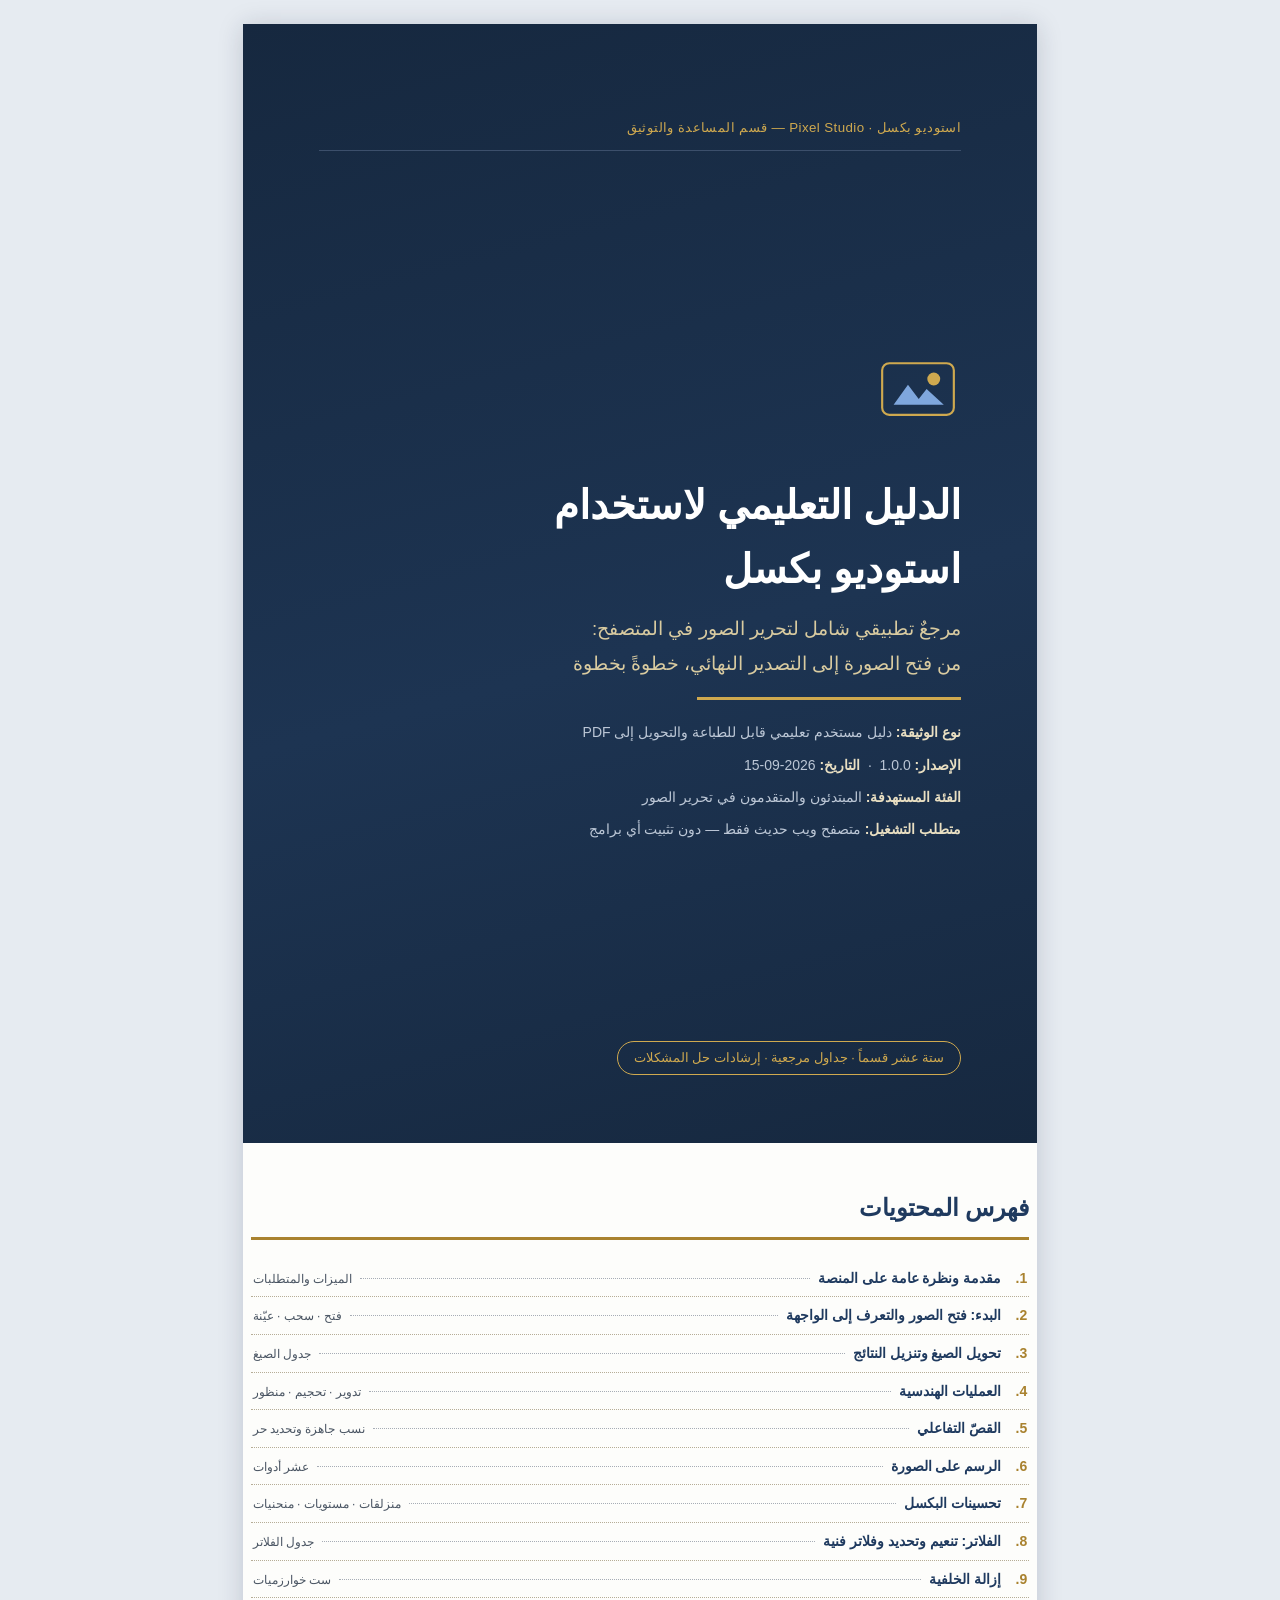
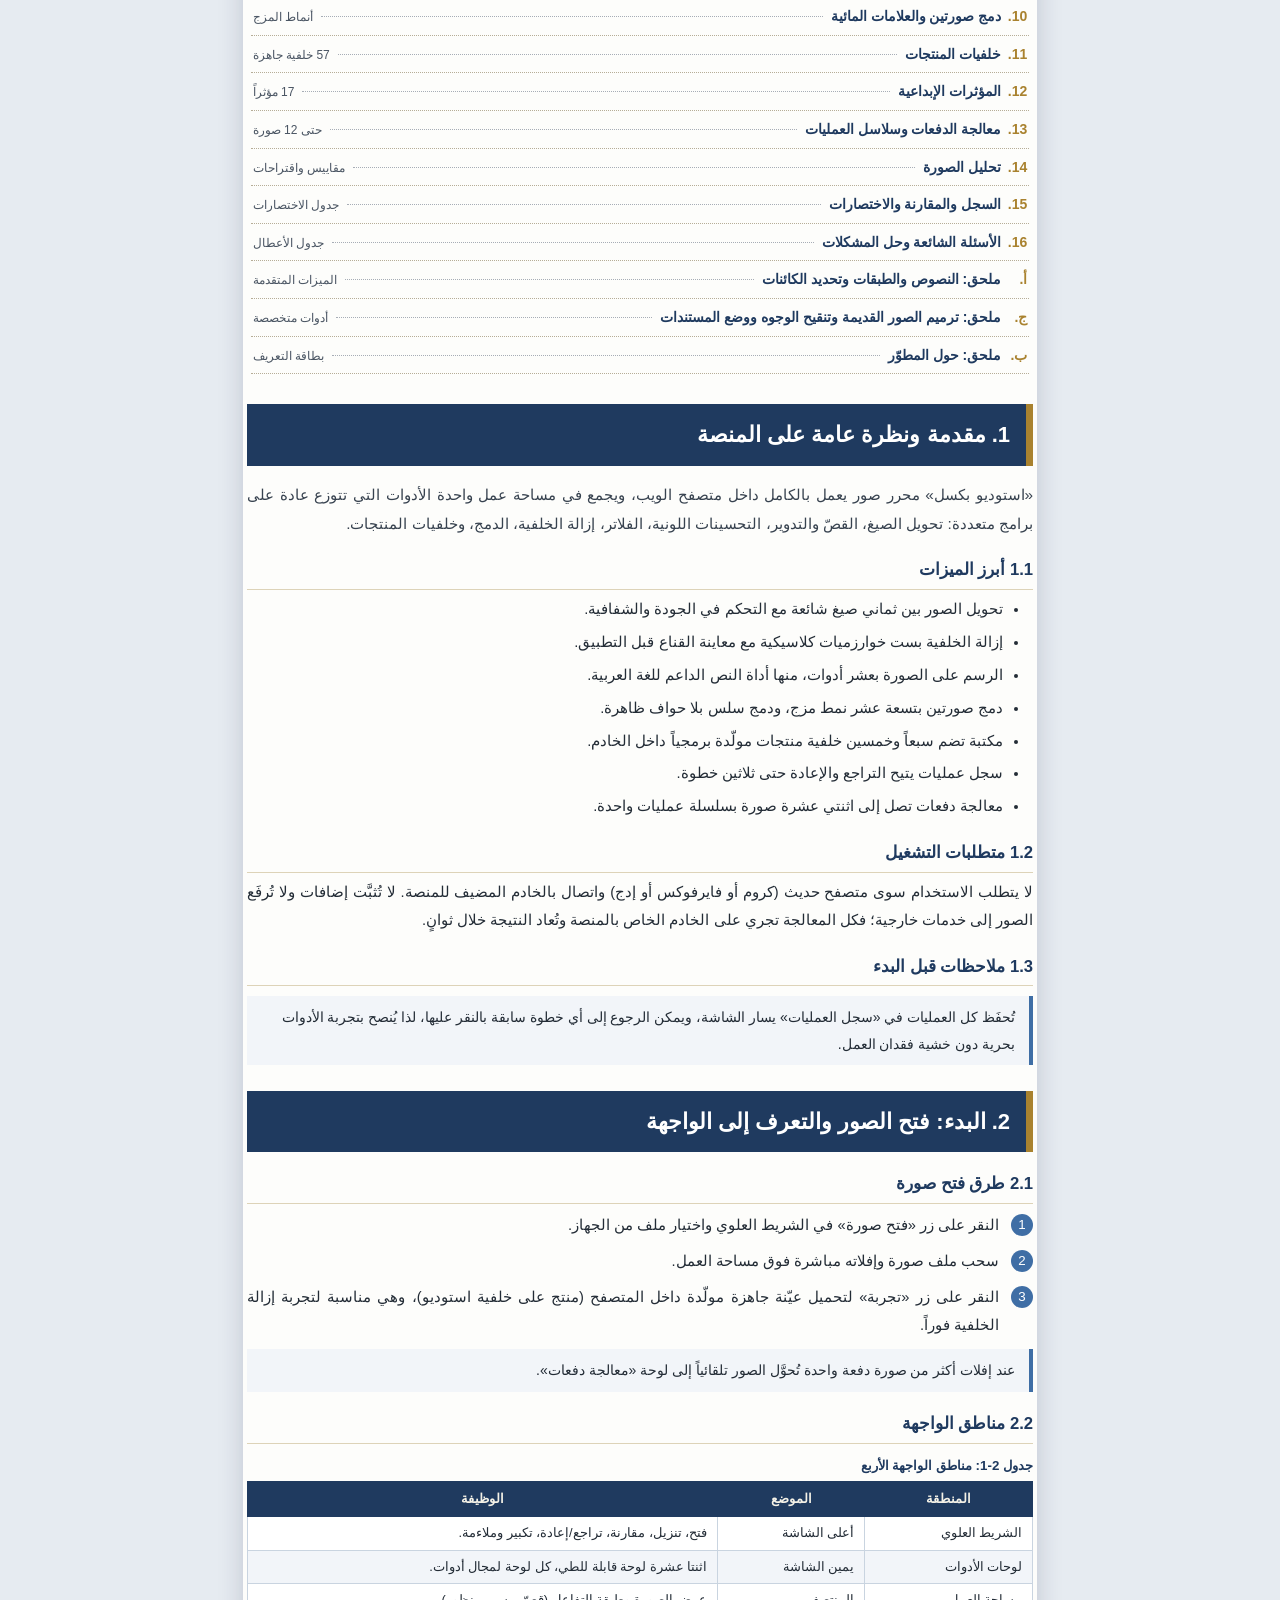
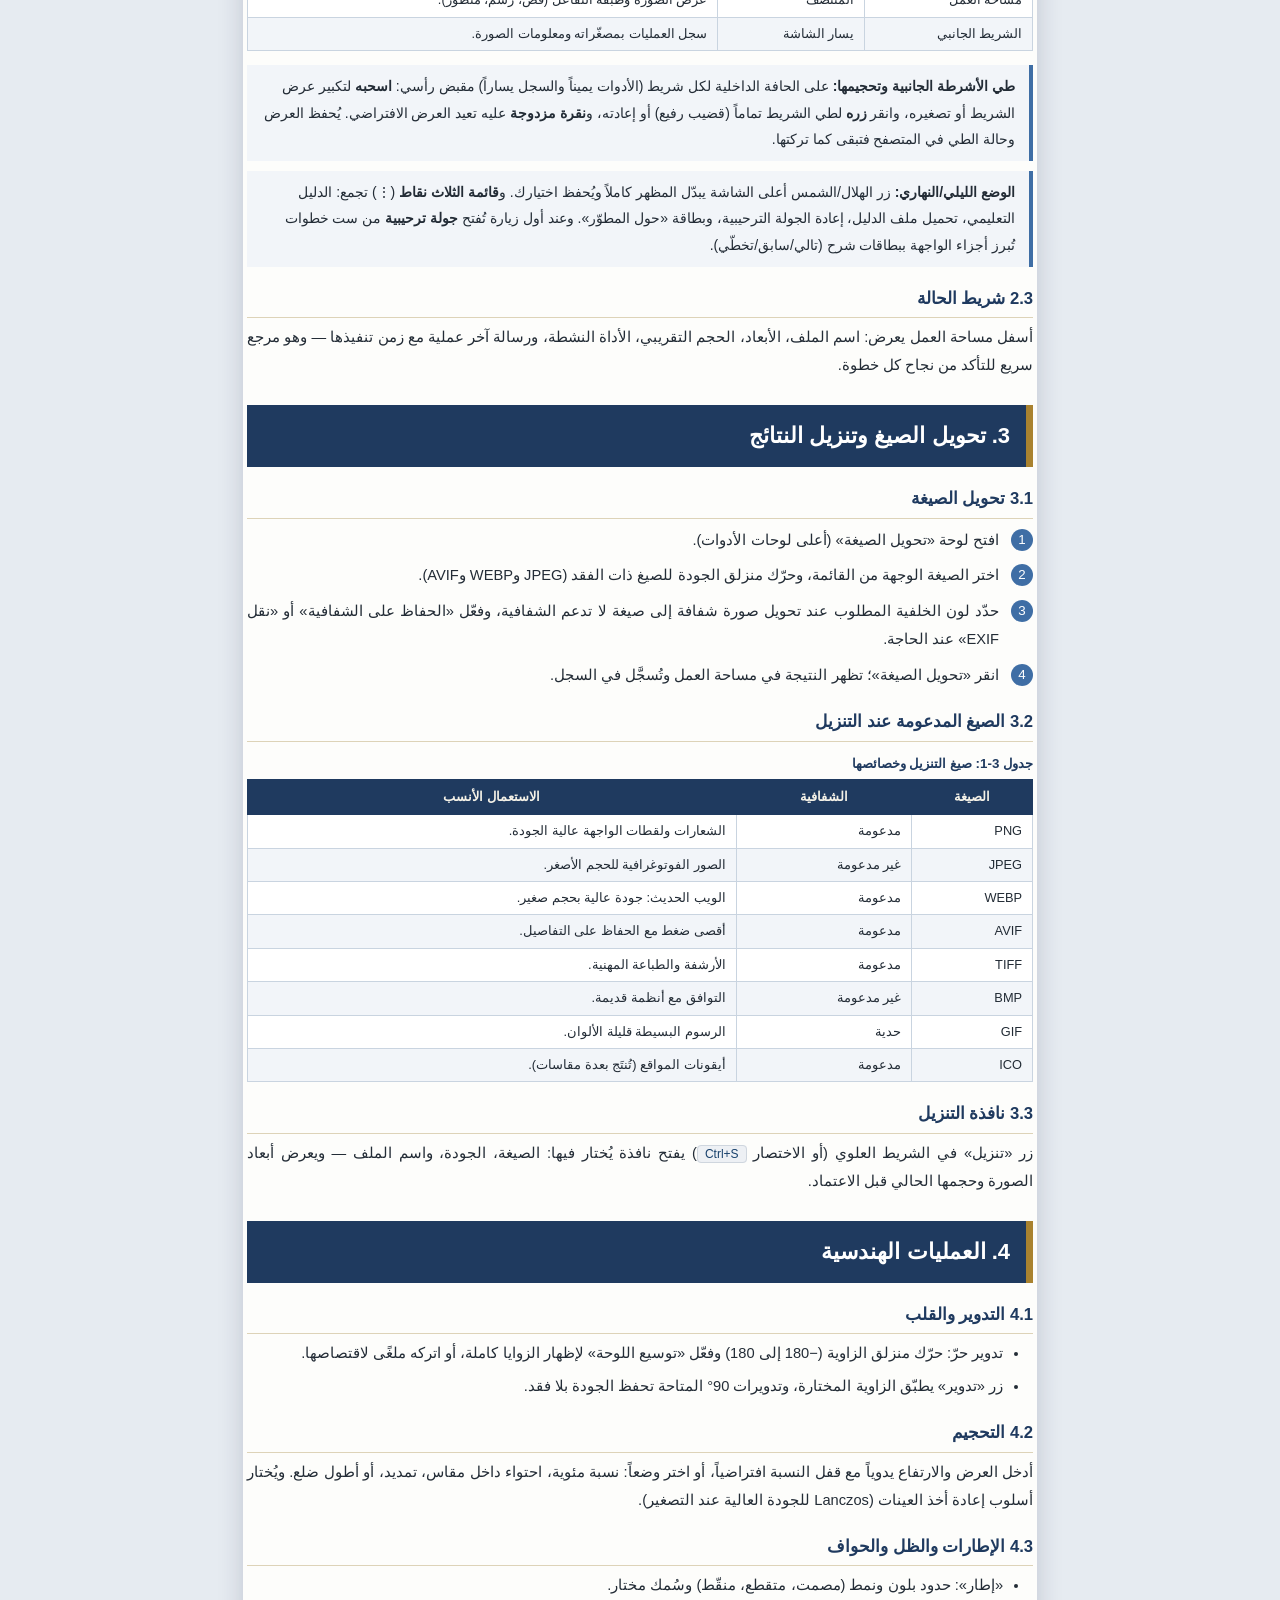
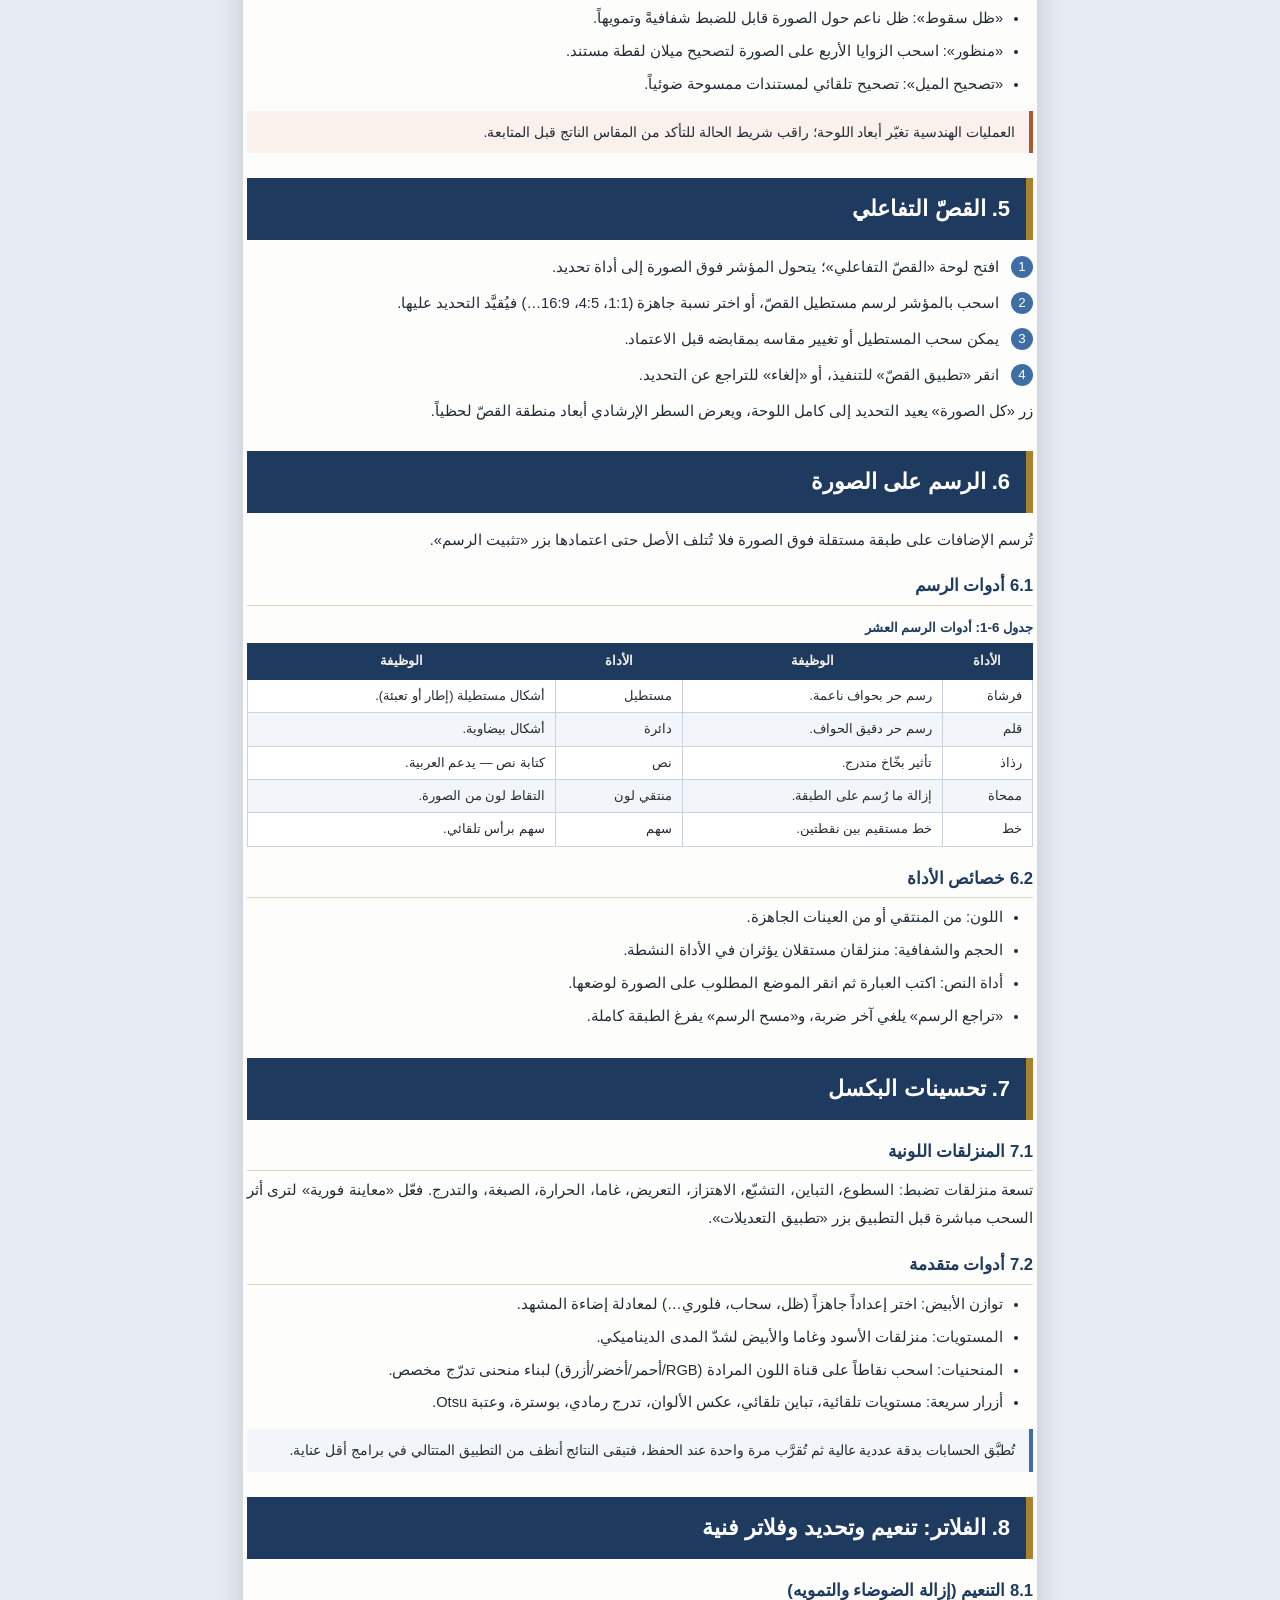
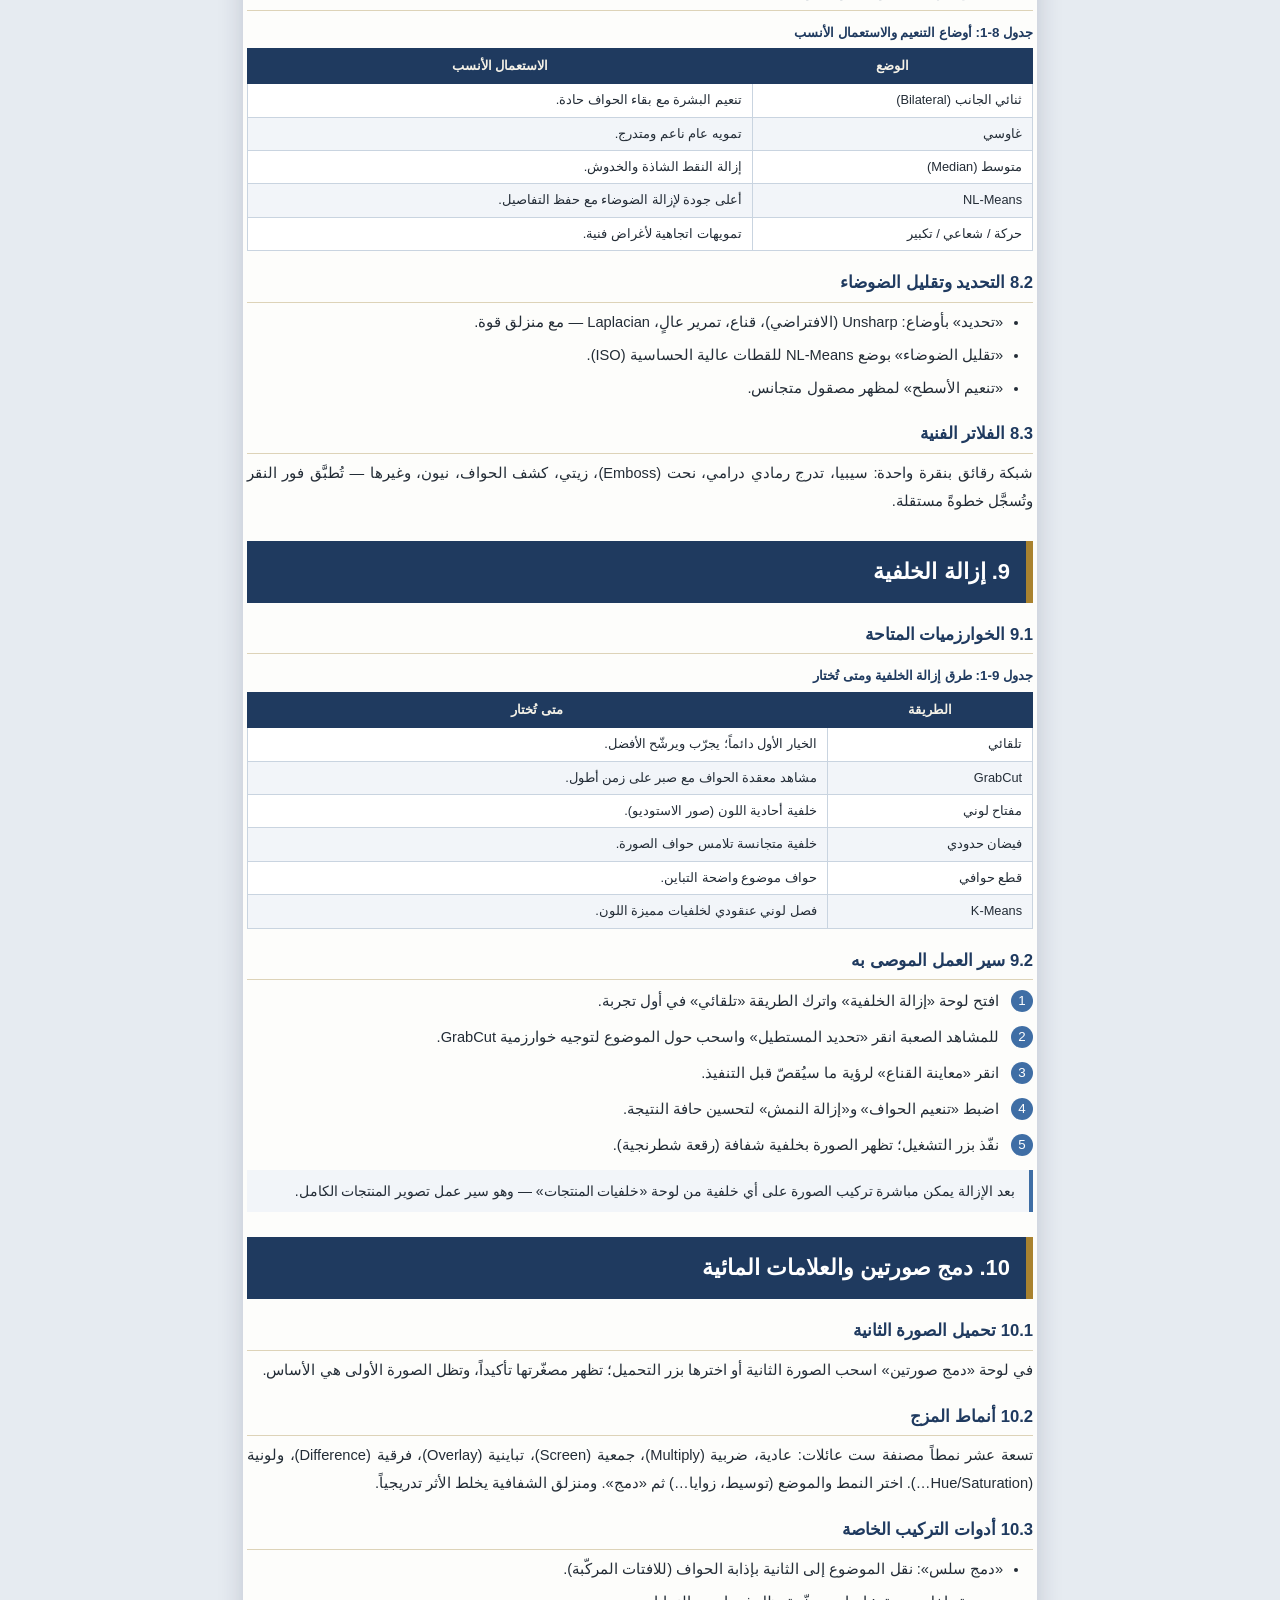
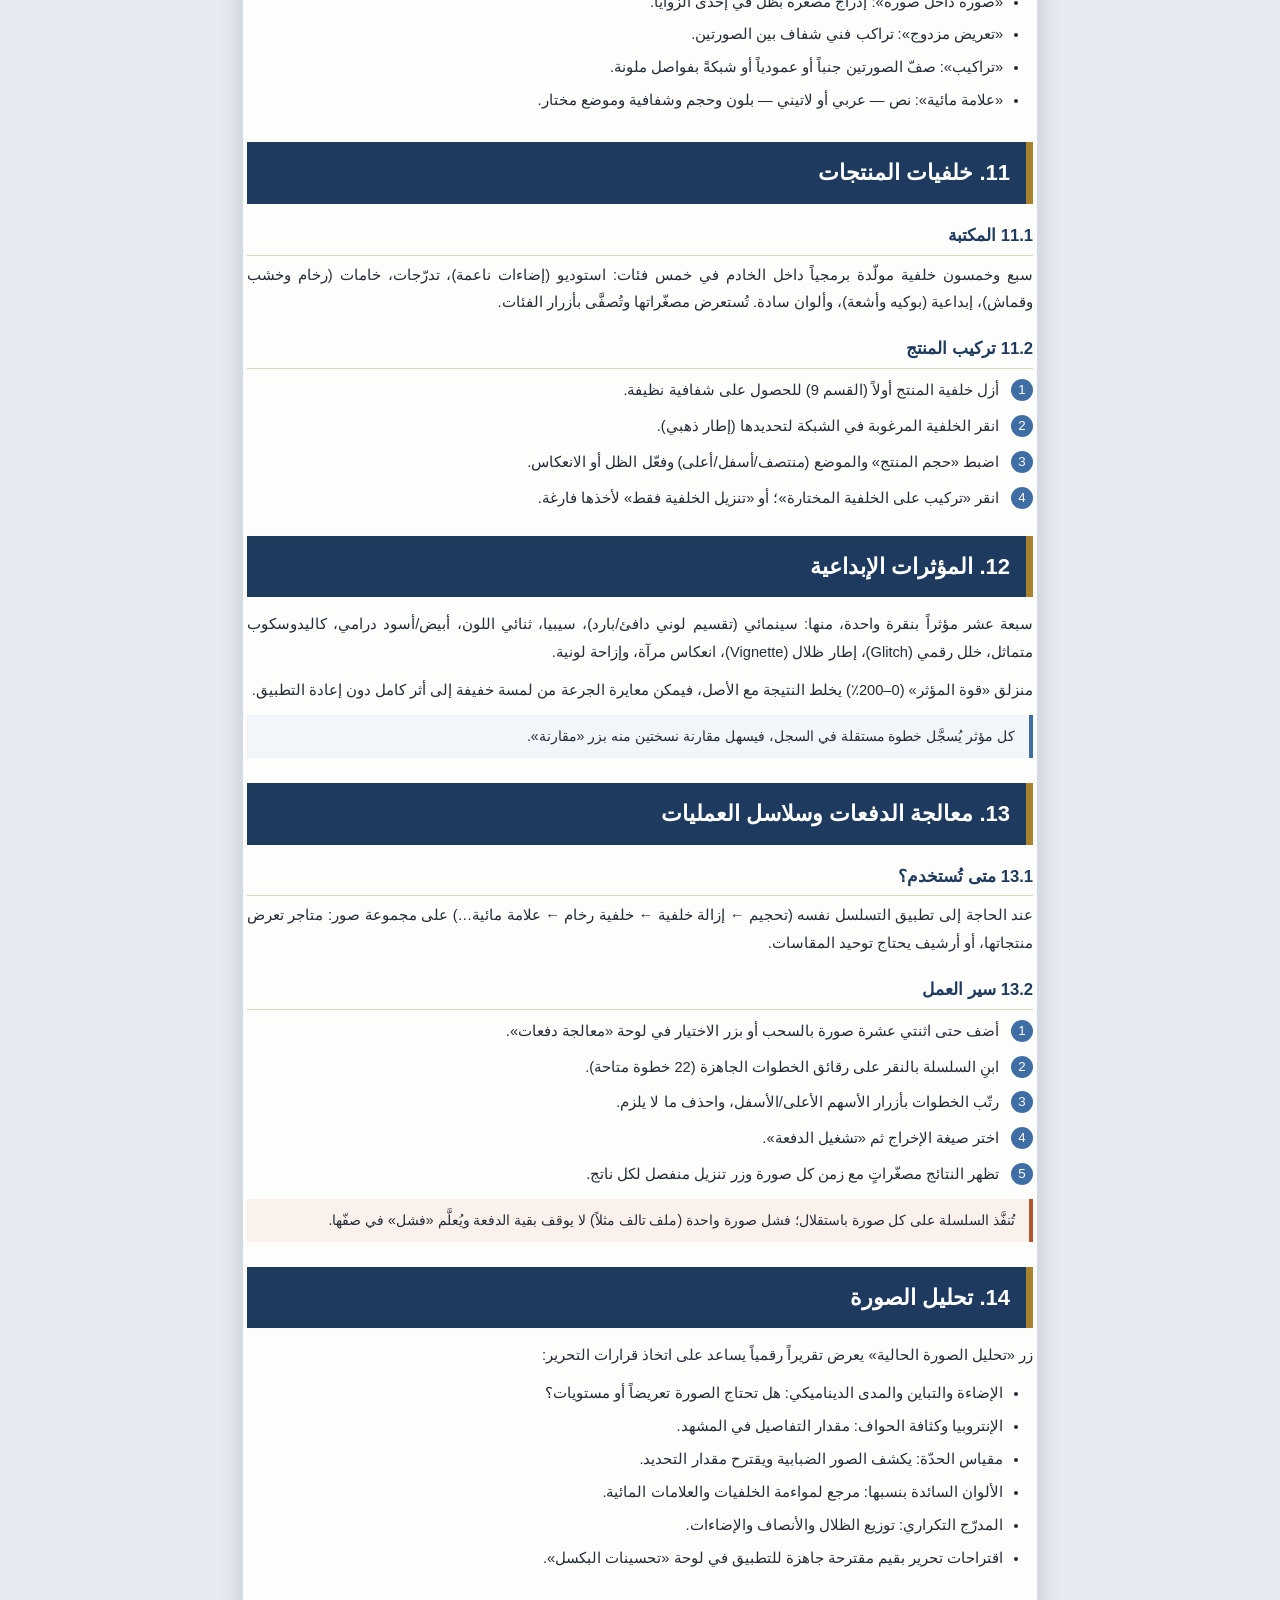
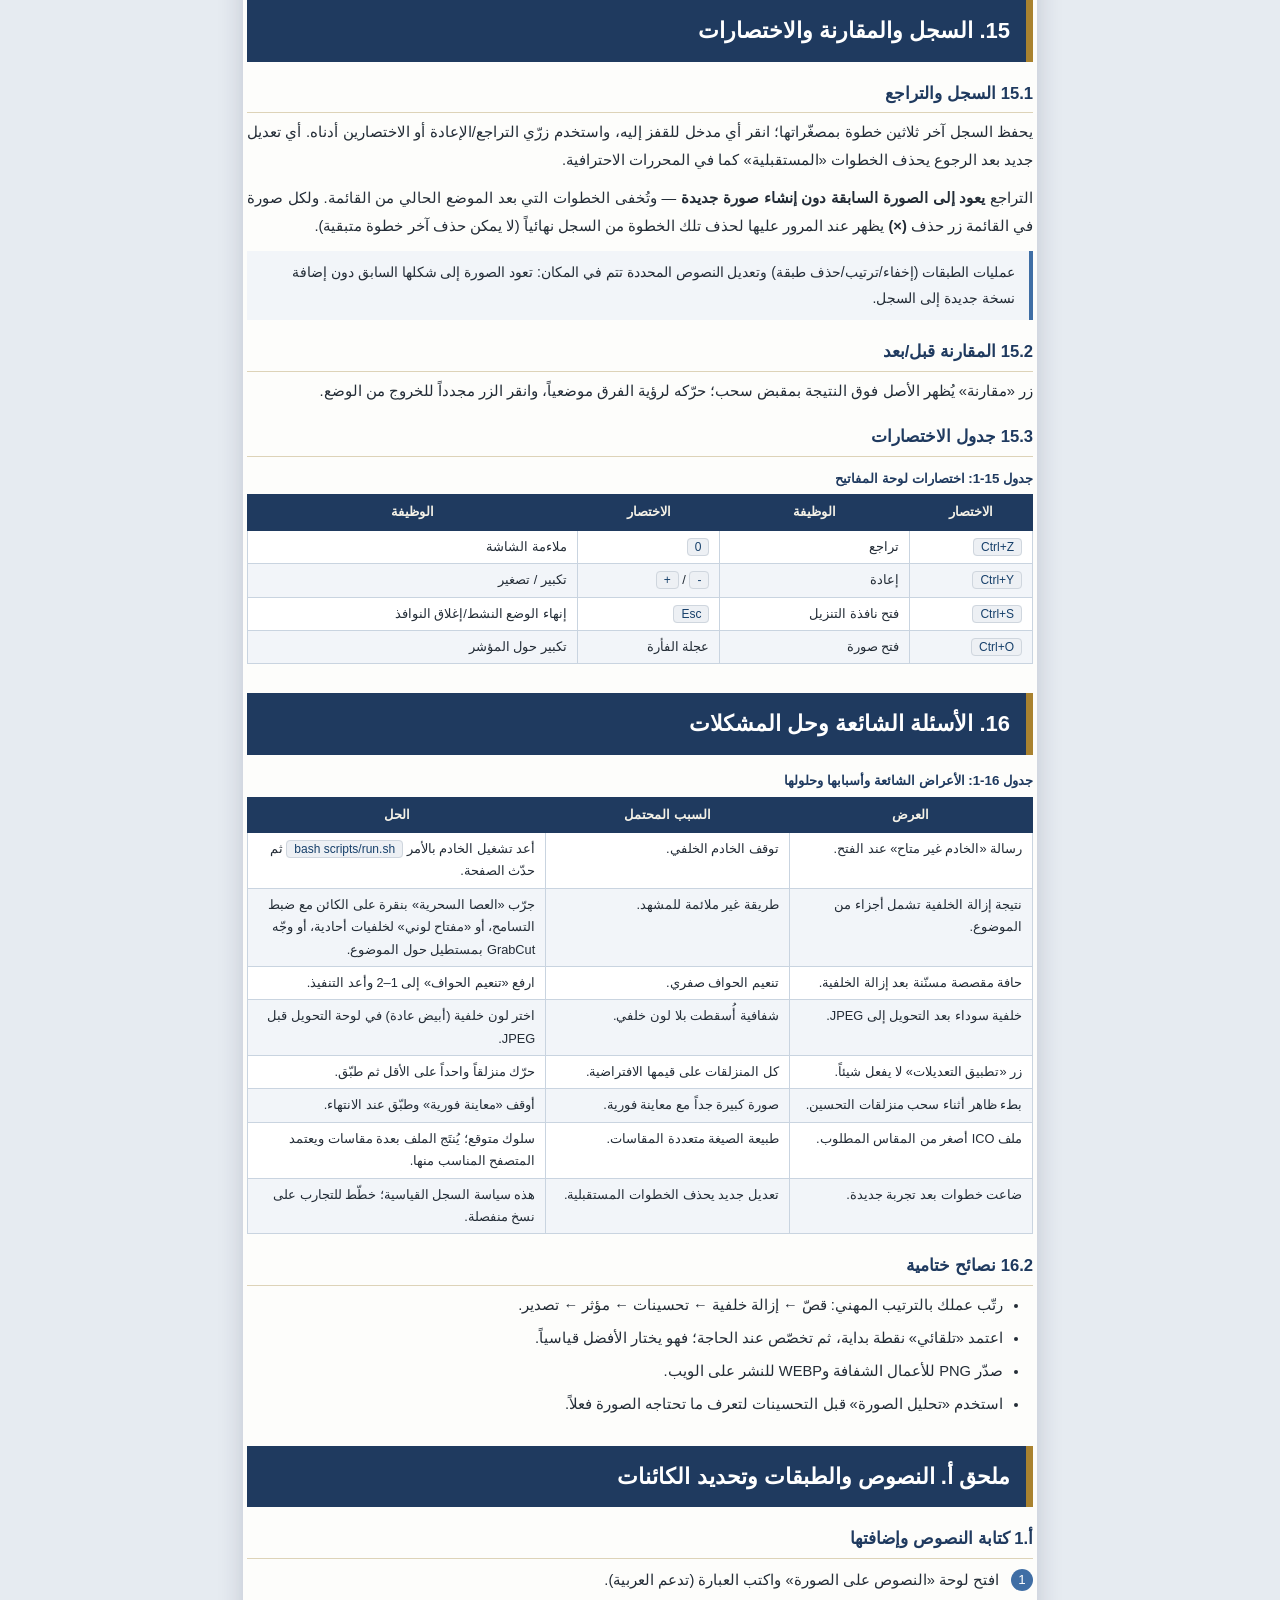
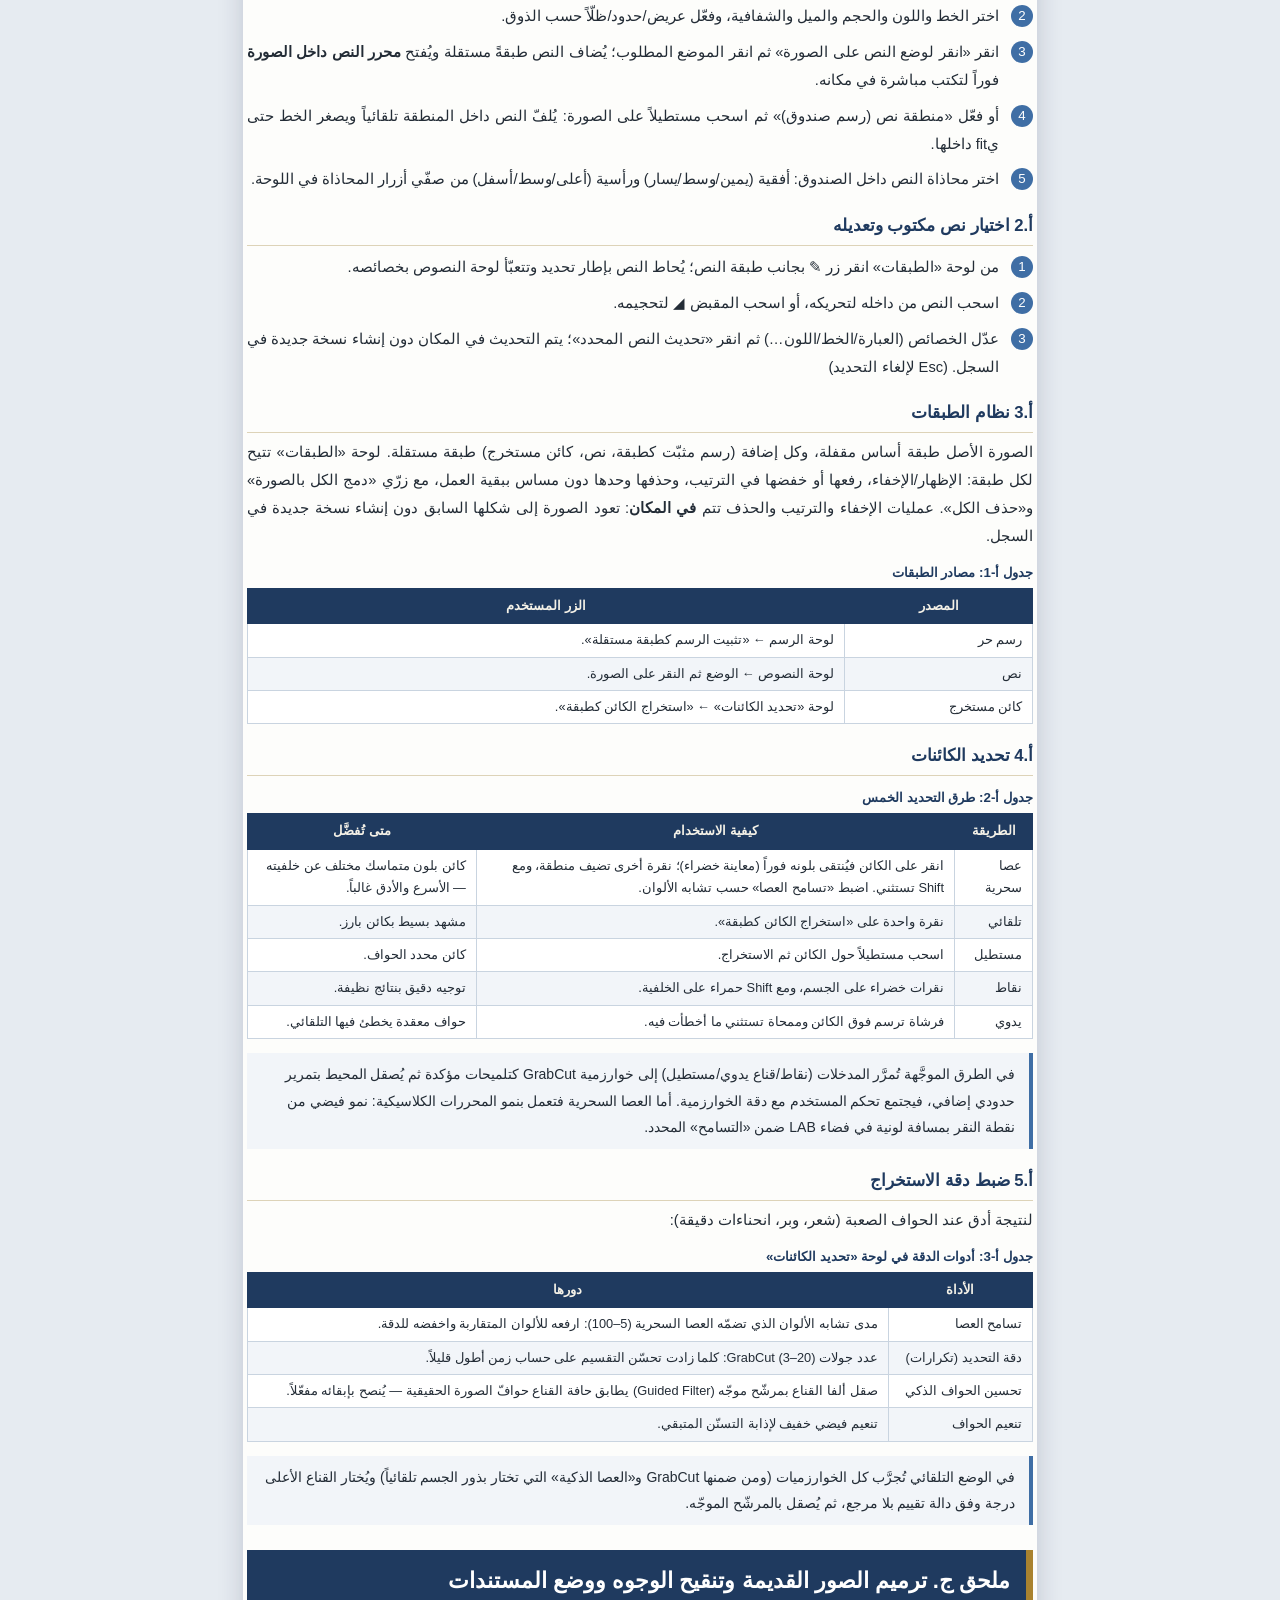
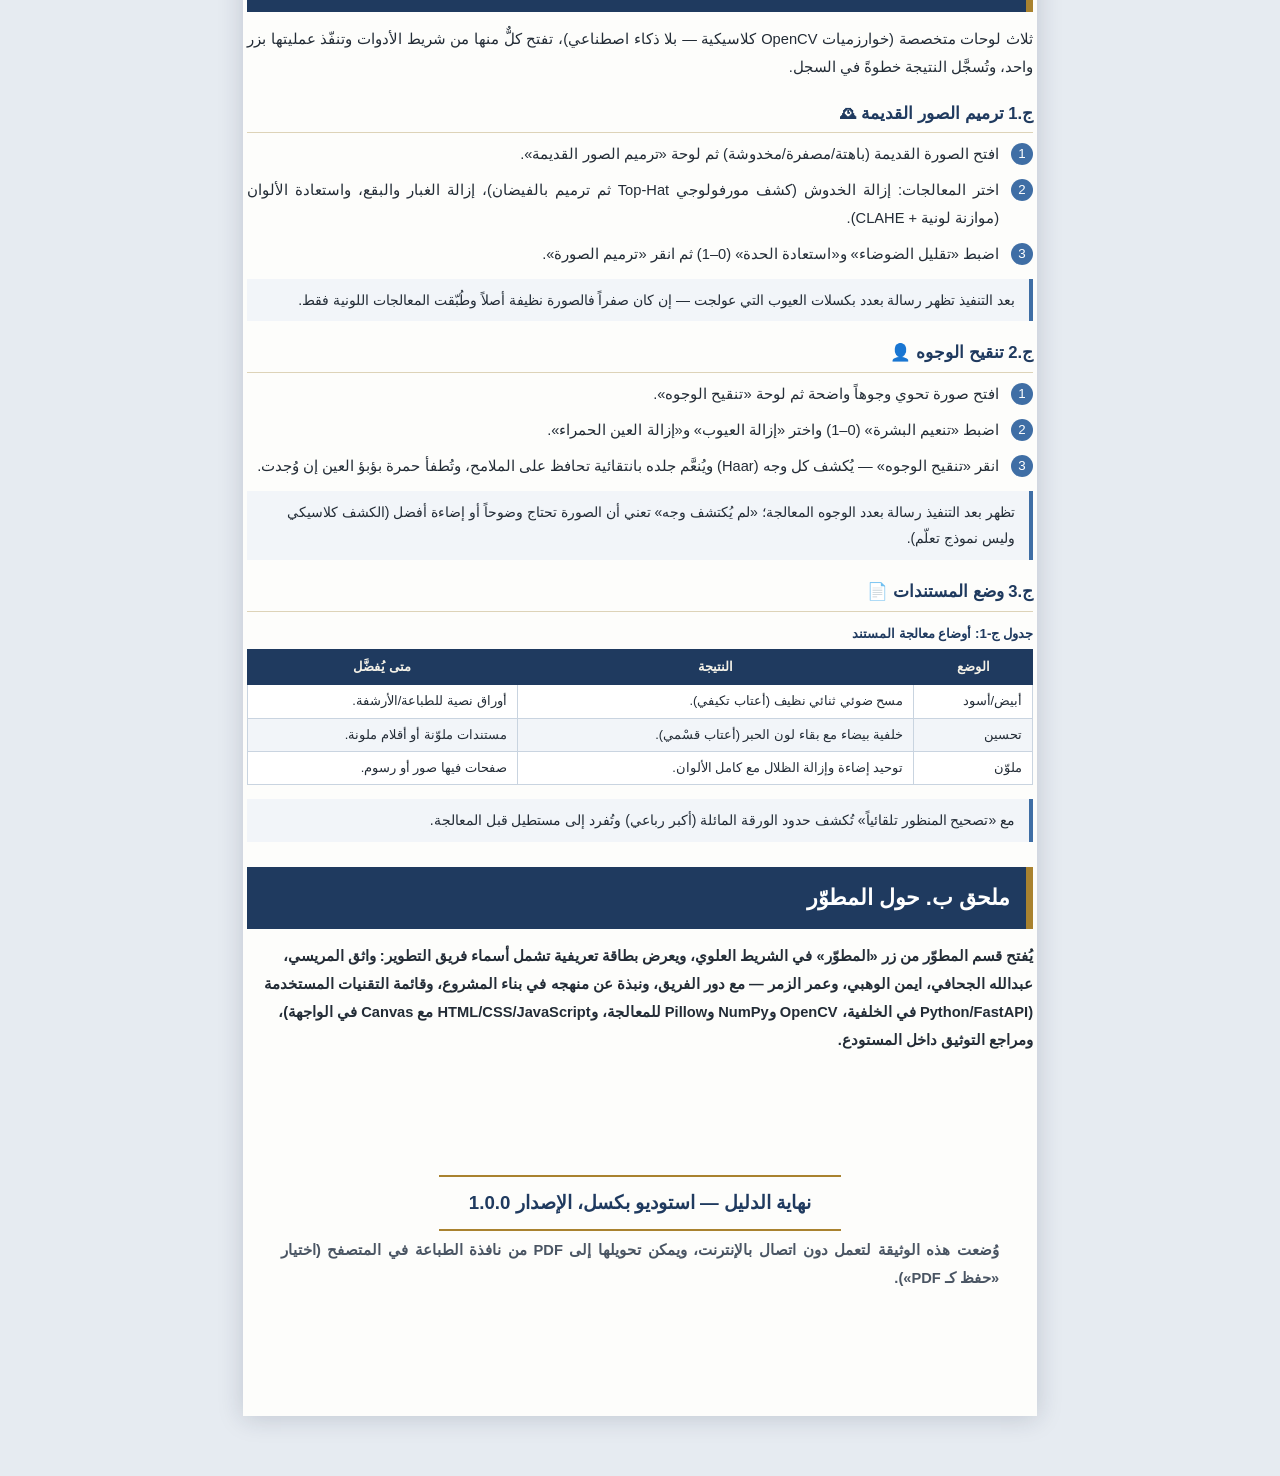
<file: frontend/help.html>
<!doctype html>
<html lang="ar" dir="rtl">
  <head>
    <meta charset="UTF-8" />
    <meta name="viewport" content="width=device-width, initial-scale=1" />
    <title>الدليل التعليمي — استوديو بكسل</title>
    <style>
      /* ════════════════════════════════════════════════════════════════
   الدليل التعليمي لاستوديو بكسل — ملف واحد يعمل دون إنترنت
   ════════════════════════════════════════════════════════════════ */
      :root {
        --ink: #232c36;
        --ink-soft: #4a5563;
        --navy: #1f3a5f;
        --navy-deep: #16283f;
        --accent: #3f6ea5;
        --gold: #a9822f;
        --line: #c9d4e0;
        --paper: #fdfdfb;
        --tint: #f2f5f9;
        --tint-2: #e8eef5;
      }

      * {
        box-sizing: border-box;
      }

      html {
        direction: rtl;
      }

      body {
        margin: 0;
        background: #e6ebf1;
        color: var(--ink);
        font-family: "Noto Naskh Arabic", "Arial", "Tahoma", serif;
        font-size: 11pt;
        line-height: 1.9;
      }

      .doc {
        max-width: 210mm;
        margin: 0 auto;
        background: var(--paper);
        padding: 0;
      }

      /* ──────────────── إعدادات الطباعة A4 ──────────────── */
      @page {
        size: A4;
        margin: 19mm 15mm 17mm 15mm;
        background: #ffffff;
        @bottom-center {
          content: "صفحة " counter(page) " من " counter(pages);
          font-family: "Arial", "Noto Naskh Arabic", sans-serif;
          font-size: 8.5pt;
          color: #6d7683;
        }
        @bottom-right {
          content: "استوديو بكسل — الدليل التعليمي";
          font-family: "Arial", "Noto Naskh Arabic", sans-serif;
          font-size: 8pt;
          color: #9aa3ae;
        }
      }
      @page coverpage {
        margin: 0;
        @bottom-center {
          content: none;
        }
        @bottom-right {
          content: none;
        }
      }

      @media print {
        body {
          background: #ffffff;
        }
        .doc {
          max-width: none;
          margin: 0;
          box-shadow: none;
        }
        a {
          color: inherit;
          text-decoration: none;
        }
      }

      @media screen {
        .doc {
          box-shadow: 0 2px 24px rgba(20, 35, 60, 0.18);
          margin: 24px auto 60px;
        }
      }

      /* ──────────────── الغلاف ──────────────── */
      .cover {
        page: coverpage;
        break-after: page;
        min-height: 296mm;
        background: linear-gradient(
          165deg,
          var(--navy-deep) 0%,
          #1d3452 55%,
          var(--navy-deep) 100%
        );
        color: #f3efe3;
        padding: 24mm 20mm 18mm;
        display: flex;
        flex-direction: column;
        justify-content: space-between;
        -webkit-print-color-adjust: exact;
        print-color-adjust: exact;
      }
      .cover .kicker {
        font-family: "Arial", "Noto Naskh Arabic", sans-serif;
        font-size: 10pt;
        letter-spacing: 0.4px;
        color: #cfa94f;
        border-bottom: 1px solid #3c4f6b;
        padding-bottom: 10px;
      }
      .cover h1 {
        font-family: "Arial", "Noto Naskh Arabic", sans-serif;
        font-size: 30pt;
        line-height: 1.6;
        margin: 0;
        color: #ffffff;
      }
      .cover h2 {
        font-weight: normal;
        font-size: 14pt;
        color: #d9cba0;
        margin: 10px 0 0;
        line-height: 1.9;
      }
      .cover .rule {
        width: 70mm;
        height: 3px;
        background: #cfa94f;
        margin: 16px 0;
      }
      .cover .meta {
        font-family: "Arial", "Noto Naskh Arabic", sans-serif;
        font-size: 10.5pt;
        color: #bcc7d6;
        line-height: 2.3;
      }
      .cover .meta b {
        color: #e9dfc2;
      }
      .cover .badge {
        display: inline-block;
        border: 1px solid #cfa94f;
        color: #cfa94f;
        font-family: "Arial", "Noto Naskh Arabic", sans-serif;
        font-size: 9.5pt;
        padding: 4px 16px;
        border-radius: 99px;
      }
      .cover .emblem {
        margin-bottom: 8mm;
      }

      /* ──────────────── الفهرس ──────────────── */
      .toc {
        break-before: page;
        padding: 6mm 2mm;
      }
      .toc h2,
      .chapter h2 {
        font-family: "Arial", "Noto Naskh Arabic", sans-serif;
      }
      .toc h2 {
        font-size: 18pt;
        color: var(--navy);
        border-bottom: 3px solid var(--gold);
        padding-bottom: 6px;
      }
      .toc .row {
        display: flex;
        align-items: baseline;
        font-family: "Arial", "Noto Naskh Arabic", sans-serif;
        font-size: 10.5pt;
        padding: 5px 2px;
        border-bottom: 1px dotted #b6ad97;
      }
      .toc .row .n {
        color: var(--gold);
        font-weight: bold;
        min-width: 26px;
      }
      .toc .row .t {
        font-weight: bold;
        color: var(--navy);
      }
      .toc .row .dots {
        flex: 1;
        border-bottom: 1px dotted #a7adb6;
        margin: 0 8px;
        transform: translateY(-4px);
      }
      .toc .row .s {
        color: var(--ink-soft);
        font-size: 9pt;
      }

      /* ──────────────── الفصول ──────────────── */
      .chapter {
        break-before: page;
        padding: 2mm 1mm;
      }
      .chapter h2 {
        font-size: 16.5pt;
        color: #ffffff;
        background: var(--navy);
        border-right: 7px solid var(--gold);
        padding: 10px 16px;
        margin: 0 0 14px;
        -webkit-print-color-adjust: exact;
        print-color-adjust: exact;
      }
      .chapter h3 {
        font-family: "Arial", "Noto Naskh Arabic", sans-serif;
        font-size: 12.5pt;
        color: var(--navy);
        border-bottom: 1.5px solid #ddd3b8;
        padding-bottom: 3px;
        margin: 16px 0 6px;
      }
      p {
        margin: 6px 0 10px;
        text-align: justify;
      }
      .lead {
        font-size: 11.5pt;
        color: #37424f;
      }
      .note {
        background: var(--tint);
        border-right: 4px solid var(--accent);
        padding: 8px 14px;
        margin: 10px 0;
        font-size: 10.5pt;
        break-inside: avoid;
      }
      .note.warn {
        border-right-color: #b3552e;
        background: #faf1ec;
      }
      kbd,
      code {
        font-family: "Arial", "Noto Naskh Arabic", sans-serif;
        font-size: 9pt;
        background: #edf0f4;
        border: 1px solid #cfd6de;
        border-radius: 4px;
        padding: 1px 7px;
        color: #17406b;
        direction: ltr;
        unicode-bidi: embed;
        white-space: nowrap;
      }
      ul,
      ol {
        margin: 6px 16px 12px 0;
        padding-right: 14px;
      }
      li {
        margin-bottom: 5px;
      }

      /* ──────────────── الجداول ──────────────── */
      table {
        width: 100%;
        border-collapse: collapse;
        margin: 10px 0 14px;
        font-family: "Arial", "Noto Naskh Arabic", sans-serif;
        font-size: 9.6pt;
        line-height: 1.75;
        -webkit-print-color-adjust: exact;
        print-color-adjust: exact;
      }
      caption {
        caption-side: top;
        text-align: right;
        font-weight: bold;
        color: var(--navy);
        padding-bottom: 4px;
        font-size: 10pt;
      }
      th {
        background: var(--navy);
        color: #f4f1e7;
        font-weight: bold;
        padding: 6px 10px;
        border: 1px solid var(--navy);
      }
      td {
        padding: 5px 10px;
        border: 1px solid var(--line);
        background: #ffffff;
        vertical-align: top;
      }
      tbody tr:nth-child(even) td {
        background: var(--tint);
      }
      thead {
        display: table-header-group;
      }
      tr {
        break-inside: avoid;
      }
      table {
        break-inside: auto;
      }

      /* عناوين خطوات مرقمة داخل الفقرات */
      .step {
        counter-increment: st;
        position: relative;
        padding-right: 34px;
        margin: 8px 0;
        break-inside: avoid;
      }
      .step::before {
        content: counter(st);
        position: absolute;
        right: 0;
        top: 2px;
        width: 22px;
        height: 22px;
        background: var(--accent);
        color: #fff;
        border-radius: 50%;
        font-family: "Arial", sans-serif;
        font-size: 10pt;
        text-align: center;
        line-height: 22px;
        -webkit-print-color-adjust: exact;
        print-color-adjust: exact;
      }
      .steps {
        counter-reset: st;
      }

      footer.doc-end {
        break-before: page;
        padding: 30mm 10mm;
        text-align: center;
        color: var(--ink-soft);
      }
      footer.doc-end .fin {
        font-family: "Arial", "Noto Naskh Arabic", sans-serif;
        color: var(--navy);
        font-size: 14pt;
        border-top: 2px solid var(--gold);
        border-bottom: 2px solid var(--gold);
        display: inline-block;
        padding: 8px 30px;
      }
    </style>
  </head>
  <body>
    <div class="doc">
      <!-- ═══════════════════ الغلاف ═══════════════════ -->
      <div class="cover">
        <div class="kicker">
          استوديو بكسل · Pixel Studio — قسم المساعدة والتوثيق
        </div>
        <div>
          <div class="emblem">
            <svg
              width="86"
              height="86"
              viewBox="0 0 120 120"
              aria-hidden="true"
            >
              <rect
                x="10"
                y="24"
                width="100"
                height="72"
                rx="10"
                fill="none"
                stroke="#cfa94f"
                stroke-width="3"
              />
              <path d="M26 82l20-28 15 20 11-14 24 22z" fill="#7fa7dd" />
              <circle cx="82" cy="46" r="9" fill="#cfa94f" />
            </svg>
          </div>
          <h1>الدليل التعليمي لاستخدام<br />استوديو بكسل</h1>
          <h2>
            مرجعٌ تطبيقي شامل لتحرير الصور في المتصفح:<br />
            من فتح الصورة إلى التصدير النهائي، خطوةً بخطوة
          </h2>
          <div class="rule"></div>
          <div class="meta">
            <div>
              <b>نوع الوثيقة:</b> دليل مستخدم تعليمي قابل للطباعة والتحويل إلى
              PDF
            </div>
            <div>
              <b>الإصدار:</b> 1.0.0 &nbsp;·&nbsp; <b>التاريخ:</b> 2026-09-15
            </div>
            <div>
              <b>الفئة المستهدفة:</b> المبتدئون والمتقدمون في تحرير الصور
            </div>
            <div>
              <b>متطلب التشغيل:</b> متصفح ويب حديث فقط — دون تثبيت أي برامج
            </div>
          </div>
        </div>
        <div>
          <span class="badge"
            >ستة عشر قسماً · جداول مرجعية · إرشادات حل المشكلات</span
          >
        </div>
      </div>

      <!-- ═══════════════════ الفهرس ═══════════════════ -->
      <nav class="toc">
        <h2>فهرس المحتويات</h2>
        <div class="row">
          <span class="n">1.</span
          ><span class="t">مقدمة ونظرة عامة على المنصة</span
          ><span class="dots"></span><span class="s">الميزات والمتطلبات</span>
        </div>
        <div class="row">
          <span class="n">2.</span
          ><span class="t">البدء: فتح الصور والتعرف إلى الواجهة</span
          ><span class="dots"></span><span class="s">فتح · سحب · عيّنة</span>
        </div>
        <div class="row">
          <span class="n">3.</span
          ><span class="t">تحويل الصيغ وتنزيل النتائج</span
          ><span class="dots"></span><span class="s">جدول الصيغ</span>
        </div>
        <div class="row">
          <span class="n">4.</span><span class="t">العمليات الهندسية</span
          ><span class="dots"></span
          ><span class="s">تدوير · تحجيم · منظور</span>
        </div>
        <div class="row">
          <span class="n">5.</span><span class="t">القصّ التفاعلي</span
          ><span class="dots"></span><span class="s">نسب جاهزة وتحديد حر</span>
        </div>
        <div class="row">
          <span class="n">6.</span><span class="t">الرسم على الصورة</span
          ><span class="dots"></span><span class="s">عشر أدوات</span>
        </div>
        <div class="row">
          <span class="n">7.</span><span class="t">تحسينات البكسل</span
          ><span class="dots"></span
          ><span class="s">منزلقات · مستويات · منحنيات</span>
        </div>
        <div class="row">
          <span class="n">8.</span
          ><span class="t">الفلاتر: تنعيم وتحديد وفلاتر فنية</span
          ><span class="dots"></span><span class="s">جدول الفلاتر</span>
        </div>
        <div class="row">
          <span class="n">9.</span><span class="t">إزالة الخلفية</span
          ><span class="dots"></span><span class="s">ست خوارزميات</span>
        </div>
        <div class="row">
          <span class="n">10.</span
          ><span class="t">دمج صورتين والعلامات المائية</span
          ><span class="dots"></span><span class="s">أنماط المزج</span>
        </div>
        <div class="row">
          <span class="n">11.</span><span class="t">خلفيات المنتجات</span
          ><span class="dots"></span><span class="s">57 خلفية جاهزة</span>
        </div>
        <div class="row">
          <span class="n">12.</span><span class="t">المؤثرات الإبداعية</span
          ><span class="dots"></span><span class="s">17 مؤثراً</span>
        </div>
        <div class="row">
          <span class="n">13.</span
          ><span class="t">معالجة الدفعات وسلاسل العمليات</span
          ><span class="dots"></span><span class="s">حتى 12 صورة</span>
        </div>
        <div class="row">
          <span class="n">14.</span><span class="t">تحليل الصورة</span
          ><span class="dots"></span><span class="s">مقاييس واقتراحات</span>
        </div>
        <div class="row">
          <span class="n">15.</span
          ><span class="t">السجل والمقارنة والاختصارات</span
          ><span class="dots"></span><span class="s">جدول الاختصارات</span>
        </div>
        <div class="row">
          <span class="n">16.</span
          ><span class="t">الأسئلة الشائعة وحل المشكلات</span
          ><span class="dots"></span><span class="s">جدول الأعطال</span>
        </div>
        <div class="row">
          <span class="n">أ.</span
          ><span class="t">ملحق: النصوص والطبقات وتحديد الكائنات</span
          ><span class="dots"></span><span class="s">الميزات المتقدمة</span>
        </div>
        <div class="row">
          <span class="n">ج.</span
          ><span class="t"
            >ملحق: ترميم الصور القديمة وتنقيح الوجوه ووضع المستندات</span
          ><span class="dots"></span><span class="s">أدوات متخصصة</span>
        </div>
        <div class="row">
          <span class="n">ب.</span><span class="t">ملحق: حول المطوّر</span
          ><span class="dots"></span><span class="s">بطاقة التعريف</span>
        </div>
      </nav>

      <!-- ═══════════════════ 1 ═══════════════════ -->
      <section class="chapter">
        <h2>1. مقدمة ونظرة عامة على المنصة</h2>
        <p class="lead">
          «استوديو بكسل» محرر صور يعمل بالكامل داخل متصفح الويب، ويجمع في مساحة
          عمل واحدة الأدوات التي تتوزع عادة على برامج متعددة: تحويل الصيغ، القصّ
          والتدوير، التحسينات اللونية، الفلاتر، إزالة الخلفية، الدمج، وخلفيات
          المنتجات.
        </p>

        <h3>1.1 أبرز الميزات</h3>
        <ul>
          <li>
            تحويل الصور بين ثماني صيغ شائعة مع التحكم في الجودة والشفافية.
          </li>
          <li>
            إزالة الخلفية بست خوارزميات كلاسيكية مع معاينة القناع قبل التطبيق.
          </li>
          <li>
            الرسم على الصورة بعشر أدوات، منها أداة النص الداعم للغة العربية.
          </li>
          <li>دمج صورتين بتسعة عشر نمط مزج، ودمج سلس بلا حواف ظاهرة.</li>
          <li>
            مكتبة تضم سبعاً وخمسين خلفية منتجات مولّدة برمجياً داخل الخادم.
          </li>
          <li>سجل عمليات يتيح التراجع والإعادة حتى ثلاثين خطوة.</li>
          <li>معالجة دفعات تصل إلى اثنتي عشرة صورة بسلسلة عمليات واحدة.</li>
        </ul>

        <h3>1.2 متطلبات التشغيل</h3>
        <p>
          لا يتطلب الاستخدام سوى متصفح حديث (كروم أو فايرفوكس أو إدج) واتصال
          بالخادم المضيف للمنصة. لا تُثبَّت إضافات ولا تُرفَع الصور إلى خدمات
          خارجية؛ فكل المعالجة تجري على الخادم الخاص بالمنصة وتُعاد النتيجة خلال
          ثوانٍ.
        </p>

        <h3>1.3 ملاحظات قبل البدء</h3>
        <div class="note">
          تُحفَظ كل العمليات في «سجل العمليات» يسار الشاشة، ويمكن الرجوع إلى أي
          خطوة سابقة بالنقر عليها، لذا يُنصح بتجربة الأدوات بحرية دون خشية فقدان
          العمل.
        </div>
      </section>

      <!-- ═══════════════════ 2 ═══════════════════ -->
      <section class="chapter">
        <h2>2. البدء: فتح الصور والتعرف إلى الواجهة</h2>

        <h3>2.1 طرق فتح صورة</h3>
        <div class="steps">
          <p class="step">
            النقر على زر «فتح صورة» في الشريط العلوي واختيار ملف من الجهاز.
          </p>
          <p class="step">سحب ملف صورة وإفلاته مباشرة فوق مساحة العمل.</p>
          <p class="step">
            النقر على زر «تجربة» لتحميل عيّنة جاهزة مولّدة داخل المتصفح (منتج
            على خلفية استوديو)، وهي مناسبة لتجربة إزالة الخلفية فوراً.
          </p>
        </div>
        <div class="note">
          عند إفلات أكثر من صورة دفعة واحدة تُحوَّل الصور تلقائياً إلى لوحة
          «معالجة دفعات».
        </div>

        <h3>2.2 مناطق الواجهة</h3>
        <table>
          <caption>
            جدول 2‑1: مناطق الواجهة الأربع
          </caption>
          <thead>
            <tr>
              <th>المنطقة</th>
              <th>الموضع</th>
              <th>الوظيفة</th>
            </tr>
          </thead>
          <tbody>
            <tr>
              <td>الشريط العلوي</td>
              <td>أعلى الشاشة</td>
              <td>فتح، تنزيل، مقارنة، تراجع/إعادة، تكبير وملاءمة.</td>
            </tr>
            <tr>
              <td>لوحات الأدوات</td>
              <td>يمين الشاشة</td>
              <td>اثنتا عشرة لوحة قابلة للطي، كل لوحة لمجال أدوات.</td>
            </tr>
            <tr>
              <td>مساحة العمل</td>
              <td>المنتصف</td>
              <td>عرض الصورة وطبقة التفاعل (قصّ، رسم، منظور).</td>
            </tr>
            <tr>
              <td>الشريط الجانبي</td>
              <td>يسار الشاشة</td>
              <td>سجل العمليات بمصغّراته ومعلومات الصورة.</td>
            </tr>
          </tbody>
        </table>
        <div class="note">
          <b>طي الأشرطة الجانبية وتحجيمها:</b> على الحافة الداخلية لكل شريط
          (الأدوات يميناً والسجل يساراً) مقبض رأسي: <b>اسحبه</b> لتكبير عرض
          الشريط أو تصغيره، وانقر <b>زره</b> لطي الشريط تماماً (قضيب رفيع) أو
          إعادته، و<b>نقرة مزدوجة</b> عليه تعيد العرض الافتراضي. يُحفظ العرض
          وحالة الطي في المتصفح فتبقى كما تركتها.
        </div>
        <div class="note">
          <b>الوضع الليلي/النهاري:</b> زر الهلال/الشمس أعلى الشاشة يبدّل المظهر
          كاملاً ويُحفظ اختيارك. و<b>قائمة الثلاث نقاط</b> (⋮) تجمع: الدليل
          التعليمي، تحميل ملف الدليل، إعادة الجولة الترحيبية، وبطاقة «حول
          المطوّر». وعند أول زيارة تُفتح <b>جولة ترحيبية</b> من ست خطوات تُبرز
          أجزاء الواجهة ببطاقات شرح (تالي/سابق/تخطّي).
        </div>

        <h3>2.3 شريط الحالة</h3>
        <p>
          أسفل مساحة العمل يعرض: اسم الملف، الأبعاد، الحجم التقريبي، الأداة
          النشطة، ورسالة آخر عملية مع زمن تنفيذها — وهو مرجع سريع للتأكد من نجاح
          كل خطوة.
        </p>
      </section>

      <!-- ═══════════════════ 3 ═══════════════════ -->
      <section class="chapter">
        <h2>3. تحويل الصيغ وتنزيل النتائج</h2>

        <h3>3.1 تحويل الصيغة</h3>
        <div class="steps">
          <p class="step">افتح لوحة «تحويل الصيغة» (أعلى لوحات الأدوات).</p>
          <p class="step">
            اختر الصيغة الوجهة من القائمة، وحرّك منزلق الجودة للصيغ ذات الفقد
            (JPEG وWEBP وAVIF).
          </p>
          <p class="step">
            حدّد لون الخلفية المطلوب عند تحويل صورة شفافة إلى صيغة لا تدعم
            الشفافية، وفعّل «الحفاظ على الشفافية» أو «نقل EXIF» عند الحاجة.
          </p>
          <p class="step">
            انقر «تحويل الصيغة»؛ تظهر النتيجة في مساحة العمل وتُسجَّل في السجل.
          </p>
        </div>

        <h3>3.2 الصيغ المدعومة عند التنزيل</h3>
        <table>
          <caption>
            جدول 3‑1: صيغ التنزيل وخصائصها
          </caption>
          <thead>
            <tr>
              <th>الصيغة</th>
              <th>الشفافية</th>
              <th>الاستعمال الأنسب</th>
            </tr>
          </thead>
          <tbody>
            <tr>
              <td>PNG</td>
              <td>مدعومة</td>
              <td>الشعارات ولقطات الواجهة عالية الجودة.</td>
            </tr>
            <tr>
              <td>JPEG</td>
              <td>غير مدعومة</td>
              <td>الصور الفوتوغرافية للحجم الأصغر.</td>
            </tr>
            <tr>
              <td>WEBP</td>
              <td>مدعومة</td>
              <td>الويب الحديث: جودة عالية بحجم صغير.</td>
            </tr>
            <tr>
              <td>AVIF</td>
              <td>مدعومة</td>
              <td>أقصى ضغط مع الحفاظ على التفاصيل.</td>
            </tr>
            <tr>
              <td>TIFF</td>
              <td>مدعومة</td>
              <td>الأرشفة والطباعة المهنية.</td>
            </tr>
            <tr>
              <td>BMP</td>
              <td>غير مدعومة</td>
              <td>التوافق مع أنظمة قديمة.</td>
            </tr>
            <tr>
              <td>GIF</td>
              <td>حدية</td>
              <td>الرسوم البسيطة قليلة الألوان.</td>
            </tr>
            <tr>
              <td>ICO</td>
              <td>مدعومة</td>
              <td>أيقونات المواقع (تُنتَج بعدة مقاسات).</td>
            </tr>
          </tbody>
        </table>

        <h3>3.3 نافذة التنزيل</h3>
        <p>
          زر «تنزيل» في الشريط العلوي (أو الاختصار <kbd>Ctrl+S</kbd>) يفتح نافذة
          يُختار فيها: الصيغة، الجودة، واسم الملف — ويعرض أبعاد الصورة وحجمها
          الحالي قبل الاعتماد.
        </p>
      </section>

      <!-- ═══════════════════ 4 ═══════════════════ -->
      <section class="chapter">
        <h2>4. العمليات الهندسية</h2>

        <h3>4.1 التدوير والقلب</h3>
        <ul>
          <li>
            تدوير حرّ: حرّك منزلق الزاوية (−180 إلى 180) وفعّل «توسيع اللوحة»
            لإظهار الزوايا كاملة، أو اتركه ملغًى لاقتصاصها.
          </li>
          <li>
            زر «تدوير» يطبّق الزاوية المختارة، وتدويرات 90° المتاحة تحفظ الجودة
            بلا فقد.
          </li>
        </ul>

        <h3>4.2 التحجيم</h3>
        <p>
          أدخل العرض والارتفاع يدوياً مع قفل النسبة افتراضياً، أو اختر وضعاً:
          نسبة مئوية، احتواء داخل مقاس، تمديد، أو أطول ضلع. ويُختار أسلوب إعادة
          أخذ العينات (Lanczos للجودة العالية عند التصغير).
        </p>

        <h3>4.3 الإطارات والظل والحواف</h3>
        <ul>
          <li>«إطار»: حدود بلون ونمط (مصمت، متقطع، منقّط) وسُمك مختار.</li>
          <li>«ظل سقوط»: ظل ناعم حول الصورة قابل للضبط شفافيةً وتمويهاً.</li>
          <li>
            «منظور»: اسحب الزوايا الأربع على الصورة لتصحيح ميلان لقطة مستند.
          </li>
          <li>«تصحيح الميل»: تصحيح تلقائي لمستندات ممسوحة ضوئياً.</li>
        </ul>
        <div class="note warn">
          العمليات الهندسية تغيّر أبعاد اللوحة؛ راقب شريط الحالة للتأكد من
          المقاس الناتج قبل المتابعة.
        </div>
      </section>

      <!-- ═══════════════════ 5 ═══════════════════ -->
      <section class="chapter">
        <h2>5. القصّ التفاعلي</h2>
        <div class="steps">
          <p class="step">
            افتح لوحة «القصّ التفاعلي»؛ يتحول المؤشر فوق الصورة إلى أداة تحديد.
          </p>
          <p class="step">
            اسحب بالمؤشر لرسم مستطيل القصّ، أو اختر نسبة جاهزة (1:1، 4:5، 16:9…)
            فيُقيَّد التحديد عليها.
          </p>
          <p class="step">
            يمكن سحب المستطيل أو تغيير مقاسه بمقابضه قبل الاعتماد.
          </p>
          <p class="step">
            انقر «تطبيق القصّ» للتنفيذ، أو «إلغاء» للتراجع عن التحديد.
          </p>
        </div>
        <p>
          زر «كل الصورة» يعيد التحديد إلى كامل اللوحة، ويعرض السطر الإرشادي
          أبعاد منطقة القصّ لحظياً.
        </p>
      </section>

      <!-- ═══════════════════ 6 ═══════════════════ -->
      <section class="chapter">
        <h2>6. الرسم على الصورة</h2>
        <p>
          تُرسم الإضافات على طبقة مستقلة فوق الصورة فلا تُتلف الأصل حتى اعتمادها
          بزر «تثبيت الرسم».
        </p>

        <h3>6.1 أدوات الرسم</h3>
        <table>
          <caption>
            جدول 6‑1: أدوات الرسم العشر
          </caption>
          <thead>
            <tr>
              <th>الأداة</th>
              <th>الوظيفة</th>
              <th>الأداة</th>
              <th>الوظيفة</th>
            </tr>
          </thead>
          <tbody>
            <tr>
              <td>فرشاة</td>
              <td>رسم حر بحواف ناعمة.</td>
              <td>مستطيل</td>
              <td>أشكال مستطيلة (إطار أو تعبئة).</td>
            </tr>
            <tr>
              <td>قلم</td>
              <td>رسم حر دقيق الحواف.</td>
              <td>دائرة</td>
              <td>أشكال بيضاوية.</td>
            </tr>
            <tr>
              <td>رذاذ</td>
              <td>تأثير بخّاخ متدرج.</td>
              <td>نص</td>
              <td>كتابة نص — يدعم العربية.</td>
            </tr>
            <tr>
              <td>ممحاة</td>
              <td>إزالة ما رُسم على الطبقة.</td>
              <td>منتقي لون</td>
              <td>التقاط لون من الصورة.</td>
            </tr>
            <tr>
              <td>خط</td>
              <td>خط مستقيم بين نقطتين.</td>
              <td>سهم</td>
              <td>سهم برأس تلقائي.</td>
            </tr>
          </tbody>
        </table>

        <h3>6.2 خصائص الأداة</h3>
        <ul>
          <li>اللون: من المنتقي أو من العينات الجاهزة.</li>
          <li>الحجم والشفافية: منزلقان مستقلان يؤثران في الأداة النشطة.</li>
          <li>
            أداة النص: اكتب العبارة ثم انقر الموضع المطلوب على الصورة لوضعها.
          </li>
          <li>«تراجع الرسم» يلغي آخر ضربة، و«مسح الرسم» يفرغ الطبقة كاملة.</li>
        </ul>
      </section>

      <!-- ═══════════════════ 7 ═══════════════════ -->
      <section class="chapter">
        <h2>7. تحسينات البكسل</h2>

        <h3>7.1 المنزلقات اللونية</h3>
        <p>
          تسعة منزلقات تضبط: السطوع، التباين، التشبّع، الاهتزاز، التعريض، غاما،
          الحرارة، الصبغة، والتدرج. فعّل «معاينة فورية» لترى أثر السحب مباشرة
          قبل التطبيق بزر «تطبيق التعديلات».
        </p>

        <h3>7.2 أدوات متقدمة</h3>
        <ul>
          <li>
            توازن الأبيض: اختر إعداداً جاهزاً (ظل، سحاب، فلوري…) لمعادلة إضاءة
            المشهد.
          </li>
          <li>
            المستويات: منزلقات الأسود وغاما والأبيض لشدّ المدى الديناميكي.
          </li>
          <li>
            المنحنيات: اسحب نقاطاً على قناة اللون المرادة (RGB/أحمر/أخضر/أزرق)
            لبناء منحنى تدرّج مخصص.
          </li>
          <li>
            أزرار سريعة: مستويات تلقائية، تباين تلقائي، عكس الألوان، تدرج رمادي،
            بوسترة، وعتبة Otsu.
          </li>
        </ul>
        <div class="note">
          تُطبَّق الحسابات بدقة عددية عالية ثم تُقرَّب مرة واحدة عند الحفظ،
          فتبقى النتائج أنظف من التطبيق المتتالي في برامج أقل عناية.
        </div>
      </section>

      <!-- ═══════════════════ 8 ═══════════════════ -->
      <section class="chapter">
        <h2>8. الفلاتر: تنعيم وتحديد وفلاتر فنية</h2>

        <h3>8.1 التنعيم (إزالة الضوضاء والتمويه)</h3>
        <table>
          <caption>
            جدول 8‑1: أوضاع التنعيم والاستعمال الأنسب
          </caption>
          <thead>
            <tr>
              <th>الوضع</th>
              <th>الاستعمال الأنسب</th>
            </tr>
          </thead>
          <tbody>
            <tr>
              <td>ثنائي الجانب (Bilateral)</td>
              <td>تنعيم البشرة مع بقاء الحواف حادة.</td>
            </tr>
            <tr>
              <td>غاوسي</td>
              <td>تمويه عام ناعم ومتدرج.</td>
            </tr>
            <tr>
              <td>متوسط (Median)</td>
              <td>إزالة النقط الشاذة والخدوش.</td>
            </tr>
            <tr>
              <td>NL‑Means</td>
              <td>أعلى جودة لإزالة الضوضاء مع حفظ التفاصيل.</td>
            </tr>
            <tr>
              <td>حركة / شعاعي / تكبير</td>
              <td>تمويهات اتجاهية لأغراض فنية.</td>
            </tr>
          </tbody>
        </table>

        <h3>8.2 التحديد وتقليل الضوضاء</h3>
        <ul>
          <li>
            «تحديد» بأوضاع: Unsharp (الافتراضي)، قناع، تمرير عالٍ، Laplacian —
            مع منزلق قوة.
          </li>
          <li>«تقليل الضوضاء» بوضع NL‑Means للقطات عالية الحساسية (ISO).</li>
          <li>«تنعيم الأسطح» لمظهر مصقول متجانس.</li>
        </ul>

        <h3>8.3 الفلاتر الفنية</h3>
        <p>
          شبكة رقائق بنقرة واحدة: سيبيا، تدرج رمادي درامي، نحت (Emboss)، زيتي،
          كشف الحواف، نيون، وغيرها — تُطبَّق فور النقر وتُسجَّل خطوةً مستقلة.
        </p>
      </section>

      <!-- ═══════════════════ 9 ═══════════════════ -->
      <section class="chapter">
        <h2>9. إزالة الخلفية</h2>

        <h3>9.1 الخوارزميات المتاحة</h3>
        <table>
          <caption>
            جدول 9‑1: طرق إزالة الخلفية ومتى تُختار
          </caption>
          <thead>
            <tr>
              <th>الطريقة</th>
              <th>متى تُختار</th>
            </tr>
          </thead>
          <tbody>
            <tr>
              <td>تلقائي</td>
              <td>الخيار الأول دائماً؛ يجرّب ويرشّح الأفضل.</td>
            </tr>
            <tr>
              <td>GrabCut</td>
              <td>مشاهد معقدة الحواف مع صبر على زمن أطول.</td>
            </tr>
            <tr>
              <td>مفتاح لوني</td>
              <td>خلفية أحادية اللون (صور الاستوديو).</td>
            </tr>
            <tr>
              <td>فيضان حدودي</td>
              <td>خلفية متجانسة تلامس حواف الصورة.</td>
            </tr>
            <tr>
              <td>قطع حوافي</td>
              <td>حواف موضوع واضحة التباين.</td>
            </tr>
            <tr>
              <td>K‑Means</td>
              <td>فصل لوني عنقودي لخلفيات مميزة اللون.</td>
            </tr>
          </tbody>
        </table>

        <h3>9.2 سير العمل الموصى به</h3>
        <div class="steps">
          <p class="step">
            افتح لوحة «إزالة الخلفية» واترك الطريقة «تلقائي» في أول تجربة.
          </p>
          <p class="step">
            للمشاهد الصعبة انقر «تحديد المستطيل» واسحب حول الموضوع لتوجيه
            خوارزمية GrabCut.
          </p>
          <p class="step">انقر «معاينة القناع» لرؤية ما سيُقصّ قبل التنفيذ.</p>
          <p class="step">
            اضبط «تنعيم الحواف» و«إزالة النمش» لتحسين حافة النتيجة.
          </p>
          <p class="step">
            نفّذ بزر التشغيل؛ تظهر الصورة بخلفية شفافة (رقعة شطرنجية).
          </p>
        </div>
        <div class="note">
          بعد الإزالة يمكن مباشرة تركيب الصورة على أي خلفية من لوحة «خلفيات
          المنتجات» — وهو سير عمل تصوير المنتجات الكامل.
        </div>
      </section>

      <!-- ═══════════════════ 10 ═══════════════════ -->
      <section class="chapter">
        <h2>10. دمج صورتين والعلامات المائية</h2>

        <h3>10.1 تحميل الصورة الثانية</h3>
        <p>
          في لوحة «دمج صورتين» اسحب الصورة الثانية أو اخترها بزر التحميل؛ تظهر
          مصغّرتها تأكيداً، وتظل الصورة الأولى هي الأساس.
        </p>

        <h3>10.2 أنماط المزج</h3>
        <p>
          تسعة عشر نمطاً مصنفة ست عائلات: عادية، ضربية (Multiply)، جمعية
          (Screen)، تباينية (Overlay)، فرقية (Difference)، ولونية
          (Hue/Saturation…). اختر النمط والموضع (توسيط، زوايا…) ثم «دمج». ومنزلق
          الشفافية يخلط الأثر تدريجياً.
        </p>

        <h3>10.3 أدوات التركيب الخاصة</h3>
        <ul>
          <li>
            «دمج سلس»: نقل الموضوع إلى الثانية بإذابة الحواف (للافتات المركّبة).
          </li>
          <li>«صورة داخل صورة»: إدراج مصغّرة بظل في إحدى الزوايا.</li>
          <li>«تعريض مزدوج»: تراكب فني شفاف بين الصورتين.</li>
          <li>
            «تراكيب»: صفّ الصورتين جنباً أو عمودياً أو شبكةً بفواصل ملونة.
          </li>
          <li>
            «علامة مائية»: نص — عربي أو لاتيني — بلون وحجم وشفافية وموضع مختار.
          </li>
        </ul>
      </section>

      <!-- ═══════════════════ 11 ═══════════════════ -->
      <section class="chapter">
        <h2>11. خلفيات المنتجات</h2>

        <h3>11.1 المكتبة</h3>
        <p>
          سبع وخمسون خلفية مولّدة برمجياً داخل الخادم في خمس فئات: استوديو
          (إضاءات ناعمة)، تدرّجات، خامات (رخام وخشب وقماش)، إبداعية (بوكيه
          وأشعة)، وألوان سادة. تُستعرض مصغّراتها وتُصفَّى بأزرار الفئات.
        </p>

        <h3>11.2 تركيب المنتج</h3>
        <div class="steps">
          <p class="step">
            أزل خلفية المنتج أولاً (القسم 9) للحصول على شفافية نظيفة.
          </p>
          <p class="step">
            انقر الخلفية المرغوبة في الشبكة لتحديدها (إطار ذهبي).
          </p>
          <p class="step">
            اضبط «حجم المنتج» والموضع (منتصف/أسفل/أعلى) وفعّل الظل أو الانعكاس.
          </p>
          <p class="step">
            انقر «تركيب على الخلفية المختارة»؛ أو «تنزيل الخلفية فقط» لأخذها
            فارغة.
          </p>
        </div>
      </section>

      <!-- ═══════════════════ 12 ═══════════════════ -->
      <section class="chapter">
        <h2>12. المؤثرات الإبداعية</h2>
        <p>
          سبعة عشر مؤثراً بنقرة واحدة، منها: سينمائي (تقسيم لوني دافئ/بارد)،
          سيبيا، ثنائي اللون، أبيض/أسود درامي، كاليدوسكوب متماثل، خلل رقمي
          (Glitch)، إطار ظلال (Vignette)، انعكاس مرآة، وإزاحة لونية.
        </p>
        <p>
          منزلق «قوة المؤثر» (0–200٪) يخلط النتيجة مع الأصل، فيمكن معايرة الجرعة
          من لمسة خفيفة إلى أثر كامل دون إعادة التطبيق.
        </p>
        <div class="note">
          كل مؤثر يُسجَّل خطوة مستقلة في السجل، فيسهل مقارنة نسختين منه بزر
          «مقارنة».
        </div>
      </section>

      <!-- ═══════════════════ 13 ═══════════════════ -->
      <section class="chapter">
        <h2>13. معالجة الدفعات وسلاسل العمليات</h2>

        <h3>13.1 متى تُستخدم؟</h3>
        <p>
          عند الحاجة إلى تطبيق التسلسل نفسه (تحجيم ← إزالة خلفية ← خلفية رخام ←
          علامة مائية…) على مجموعة صور: متاجر تعرض منتجاتها، أو أرشيف يحتاج
          توحيد المقاسات.
        </p>

        <h3>13.2 سير العمل</h3>
        <div class="steps">
          <p class="step">
            أضف حتى اثنتي عشرة صورة بالسحب أو بزر الاختيار في لوحة «معالجة
            دفعات».
          </p>
          <p class="step">
            ابنِ السلسلة بالنقر على رقائق الخطوات الجاهزة (22 خطوة متاحة).
          </p>
          <p class="step">
            رتّب الخطوات بأزرار الأسهم الأعلى/الأسفل، واحذف ما لا يلزم.
          </p>
          <p class="step">اختر صيغة الإخراج ثم «تشغيل الدفعة».</p>
          <p class="step">
            تظهر النتائج مصغّراتٍ مع زمن كل صورة وزر تنزيل منفصل لكل ناتج.
          </p>
        </div>
        <div class="note warn">
          تُنفَّذ السلسلة على كل صورة باستقلال؛ فشل صورة واحدة (ملف تالف مثلاً)
          لا يوقف بقية الدفعة ويُعلَّم «فشل» في صفّها.
        </div>
      </section>

      <!-- ═══════════════════ 14 ═══════════════════ -->
      <section class="chapter">
        <h2>14. تحليل الصورة</h2>
        <p>
          زر «تحليل الصورة الحالية» يعرض تقريراً رقمياً يساعد على اتخاذ قرارات
          التحرير:
        </p>
        <ul>
          <li>
            الإضاءة والتباين والمدى الديناميكي: هل تحتاج الصورة تعريضاً أو
            مستويات؟
          </li>
          <li>الإنتروبيا وكثافة الحواف: مقدار التفاصيل في المشهد.</li>
          <li>مقياس الحدّة: يكشف الصور الضبابية ويقترح مقدار التحديد.</li>
          <li>
            الألوان السائدة بنسبها: مرجع لمواءمة الخلفيات والعلامات المائية.
          </li>
          <li>المدرّج التكراري: توزيع الظلال والأنصاف والإضاءات.</li>
          <li>
            اقتراحات تحرير بقيم مقترحة جاهزة للتطبيق في لوحة «تحسينات البكسل».
          </li>
        </ul>
      </section>

      <!-- ═══════════════════ 15 ═══════════════════ -->
      <section class="chapter">
        <h2>15. السجل والمقارنة والاختصارات</h2>

        <h3>15.1 السجل والتراجع</h3>
        <p>
          يحفظ السجل آخر ثلاثين خطوة بمصغّراتها؛ انقر أي مدخل للقفز إليه،
          واستخدم زرّي التراجع/الإعادة أو الاختصارين أدناه. أي تعديل جديد بعد
          الرجوع يحذف الخطوات «المستقبلية» كما في المحررات الاحترافية.
        </p>
        <p>
          التراجع <b>يعود إلى الصورة السابقة دون إنشاء صورة جديدة</b> — وتُخفى
          الخطوات التي بعد الموضع الحالي من القائمة. ولكل صورة في القائمة زر حذف
          <b>(×)</b> يظهر عند المرور عليها لحذف تلك الخطوة من السجل نهائياً (لا
          يمكن حذف آخر خطوة متبقية).
        </p>
        <div class="note">
          عمليات الطبقات (إخفاء/ترتيب/حذف طبقة) وتعديل النصوص المحددة تتم في
          المكان: تعود الصورة إلى شكلها السابق دون إضافة نسخة جديدة إلى السجل.
        </div>

        <h3>15.2 المقارنة قبل/بعد</h3>
        <p>
          زر «مقارنة» يُظهر الأصل فوق النتيجة بمقبض سحب؛ حرّكه لرؤية الفرق
          موضعياً، وانقر الزر مجدداً للخروج من الوضع.
        </p>

        <h3>15.3 جدول الاختصارات</h3>
        <table>
          <caption>
            جدول 15‑1: اختصارات لوحة المفاتيح
          </caption>
          <thead>
            <tr>
              <th>الاختصار</th>
              <th>الوظيفة</th>
              <th>الاختصار</th>
              <th>الوظيفة</th>
            </tr>
          </thead>
          <tbody>
            <tr>
              <td><kbd>Ctrl+Z</kbd></td>
              <td>تراجع</td>
              <td><kbd>0</kbd></td>
              <td>ملاءمة الشاشة</td>
            </tr>
            <tr>
              <td><kbd>Ctrl+Y</kbd></td>
              <td>إعادة</td>
              <td><kbd>+</kbd> / <kbd>-</kbd></td>
              <td>تكبير / تصغير</td>
            </tr>
            <tr>
              <td><kbd>Ctrl+S</kbd></td>
              <td>فتح نافذة التنزيل</td>
              <td><kbd>Esc</kbd></td>
              <td>إنهاء الوضع النشط/إغلاق النوافذ</td>
            </tr>
            <tr>
              <td><kbd>Ctrl+O</kbd></td>
              <td>فتح صورة</td>
              <td>عجلة الفأرة</td>
              <td>تكبير حول المؤشر</td>
            </tr>
          </tbody>
        </table>
      </section>

      <!-- ═══════════════════ 16 ═══════════════════ -->
      <section class="chapter">
        <h2>16. الأسئلة الشائعة وحل المشكلات</h2>

        <table>
          <caption>
            جدول 16‑1: الأعراض الشائعة وأسبابها وحلولها
          </caption>
          <thead>
            <tr>
              <th style="width: 31%">العرض</th>
              <th style="width: 31%">السبب المحتمل</th>
              <th style="width: 38%">الحل</th>
            </tr>
          </thead>
          <tbody>
            <tr>
              <td>رسالة «الخادم غير متاح» عند الفتح.</td>
              <td>توقف الخادم الخلفي.</td>
              <td>
                أعد تشغيل الخادم بالأمر <code>bash scripts/run.sh</code> ثم حدّث
                الصفحة.
              </td>
            </tr>
            <tr>
              <td>نتيجة إزالة الخلفية تشمل أجزاء من الموضوع.</td>
              <td>طريقة غير ملائمة للمشهد.</td>
              <td>
                جرّب «العصا السحرية» بنقرة على الكائن مع ضبط التسامح، أو «مفتاح
                لوني» لخلفيات أحادية، أو وجّه GrabCut بمستطيل حول الموضوع.
              </td>
            </tr>
            <tr>
              <td>حافة مقصصة مسنّنة بعد إزالة الخلفية.</td>
              <td>تنعيم الحواف صفري.</td>
              <td>ارفع «تنعيم الحواف» إلى 1–2 وأعد التنفيذ.</td>
            </tr>
            <tr>
              <td>خلفية سوداء بعد التحويل إلى JPEG.</td>
              <td>شفافية أُسقطت بلا لون خلفي.</td>
              <td>اختر لون خلفية (أبيض عادة) في لوحة التحويل قبل JPEG.</td>
            </tr>
            <tr>
              <td>زر «تطبيق التعديلات» لا يفعل شيئاً.</td>
              <td>كل المنزلقات على قيمها الافتراضية.</td>
              <td>حرّك منزلقاً واحداً على الأقل ثم طبّق.</td>
            </tr>
            <tr>
              <td>بطء ظاهر أثناء سحب منزلقات التحسين.</td>
              <td>صورة كبيرة جداً مع معاينة فورية.</td>
              <td>أوقف «معاينة فورية» وطبّق عند الانتهاء.</td>
            </tr>
            <tr>
              <td>ملف ICO أصغر من المقاس المطلوب.</td>
              <td>طبيعة الصيغة متعددة المقاسات.</td>
              <td>
                سلوك متوقع؛ يُنتَج الملف بعدة مقاسات ويعتمد المتصفح المناسب
                منها.
              </td>
            </tr>
            <tr>
              <td>ضاعت خطوات بعد تجربة جديدة.</td>
              <td>تعديل جديد يحذف الخطوات المستقبلية.</td>
              <td>هذه سياسة السجل القياسية؛ خطّط للتجارب على نسخ منفصلة.</td>
            </tr>
          </tbody>
        </table>

        <h3>16.2 نصائح ختامية</h3>
        <ul>
          <li>
            رتّب عملك بالترتيب المهني: قصّ ← إزالة خلفية ← تحسينات ← مؤثر ←
            تصدير.
          </li>
          <li>
            اعتمد «تلقائي» نقطة بداية، ثم تخصّص عند الحاجة؛ فهو يختار الأفضل
            قياسياً.
          </li>
          <li>صدّر PNG للأعمال الشفافة وWEBP للنشر على الويب.</li>
          <li>
            استخدم «تحليل الصورة» قبل التحسينات لتعرف ما تحتاجه الصورة فعلاً.
          </li>
        </ul>
      </section>

      <!-- ═══════════════════ ملحق أ ═══════════════════ -->
      <section class="chapter">
        <h2>ملحق أ. النصوص والطبقات وتحديد الكائنات</h2>

        <h3>أ.1 كتابة النصوص وإضافتها</h3>
        <div class="steps">
          <p class="step">
            افتح لوحة «النصوص على الصورة» واكتب العبارة (تدعم العربية).
          </p>
          <p class="step">
            اختر الخط واللون والحجم والميل والشفافية، وفعّل عريض/حدود/ظلّاً حسب
            الذوق.
          </p>
          <p class="step">
            انقر «انقر لوضع النص على الصورة» ثم انقر الموضع المطلوب؛ يُضاف النص
            طبقةً مستقلة ويُفتح <b>محرر النص داخل الصورة</b> فوراً لتكتب مباشرة
            في مكانه.
          </p>
          <p class="step">
            أو فعّل «منطقة نص (رسم صندوق)» ثم اسحب مستطيلاً على الصورة: يُلفّ
            النص داخل المنطقة تلقائياً ويصغر الخط حتى يfit داخلها.
          </p>
          <p class="step">
            اختر محاذاة النص داخل الصندوق: أفقية (يمين/وسط/يسار) ورأسية
            (أعلى/وسط/أسفل) من صفّي أزرار المحاذاة في اللوحة.
          </p>
        </div>

        <h3>أ.2 اختيار نص مكتوب وتعديله</h3>
        <div class="steps">
          <p class="step">
            من لوحة «الطبقات» انقر زر ✎ بجانب طبقة النص؛ يُحاط النص بإطار تحديد
            وتتعبّأ لوحة النصوص بخصائصه.
          </p>
          <p class="step">
            اسحب النص من داخله لتحريكه، أو اسحب المقبض ◢ لتحجيمه.
          </p>
          <p class="step">
            عدّل الخصائص (العبارة/الخط/اللون…) ثم انقر «تحديث النص المحدد»؛ يتم
            التحديث في المكان دون إنشاء نسخة جديدة في السجل. (Esc لإلغاء
            التحديد)
          </p>
        </div>

        <h3>أ.3 نظام الطبقات</h3>
        <p>
          الصورة الأصل طبقة أساس مقفلة، وكل إضافة (رسم مثبّت كطبقة، نص، كائن
          مستخرج) طبقة مستقلة. لوحة «الطبقات» تتيح لكل طبقة: الإظهار/الإخفاء،
          رفعها أو خفضها في الترتيب، وحذفها وحدها دون مساس ببقية العمل، مع زرّي
          «دمج الكل بالصورة» و«حذف الكل». عمليات الإخفاء والترتيب والحذف تتم
          <b>في المكان</b>: تعود الصورة إلى شكلها السابق دون إنشاء نسخة جديدة في
          السجل.
        </p>
        <table>
          <caption>
            جدول أ‑1: مصادر الطبقات
          </caption>
          <thead>
            <tr>
              <th>المصدر</th>
              <th>الزر المستخدم</th>
            </tr>
          </thead>
          <tbody>
            <tr>
              <td>رسم حر</td>
              <td>لوحة الرسم ← «تثبيت الرسم كطبقة مستقلة».</td>
            </tr>
            <tr>
              <td>نص</td>
              <td>لوحة النصوص ← الوضع ثم النقر على الصورة.</td>
            </tr>
            <tr>
              <td>كائن مستخرج</td>
              <td>لوحة «تحديد الكائنات» ← «استخراج الكائن كطبقة».</td>
            </tr>
          </tbody>
        </table>

        <h3>أ.4 تحديد الكائنات</h3>
        <table>
          <caption>
            جدول أ‑2: طرق التحديد الخمس
          </caption>
          <thead>
            <tr>
              <th>الطريقة</th>
              <th>كيفية الاستخدام</th>
              <th>متى تُفضَّل</th>
            </tr>
          </thead>
          <tbody>
            <tr>
              <td>عصا سحرية</td>
              <td>
                انقر على الكائن فيُنتقى بلونه فوراً (معاينة خضراء)؛ نقرة أخرى
                تضيف منطقة، ومع Shift تستثني. اضبط «تسامح العصا» حسب تشابه
                الألوان.
              </td>
              <td>كائن بلون متماسك مختلف عن خلفيته — الأسرع والأدق غالباً.</td>
            </tr>
            <tr>
              <td>تلقائي</td>
              <td>نقرة واحدة على «استخراج الكائن كطبقة».</td>
              <td>مشهد بسيط بكائن بارز.</td>
            </tr>
            <tr>
              <td>مستطيل</td>
              <td>اسحب مستطيلاً حول الكائن ثم الاستخراج.</td>
              <td>كائن محدد الحواف.</td>
            </tr>
            <tr>
              <td>نقاط</td>
              <td>نقرات خضراء على الجسم، ومع Shift حمراء على الخلفية.</td>
              <td>توجيه دقيق بنتائج نظيفة.</td>
            </tr>
            <tr>
              <td>يدوي</td>
              <td>فرشاة ترسم فوق الكائن وممحاة تستثني ما أخطأت فيه.</td>
              <td>حواف معقدة يخطئ فيها التلقائي.</td>
            </tr>
          </tbody>
        </table>
        <div class="note">
          في الطرق الموجَّهة تُمرَّر المدخلات (نقاط/قناع يدوي/مستطيل) إلى
          خوارزمية GrabCut كتلميحات مؤكدة ثم يُصقل المحيط بتمرير حدودي إضافي،
          فيجتمع تحكم المستخدم مع دقة الخوارزمية. أما العصا السحرية فتعمل بنمو
          المحررات الكلاسيكية: نمو فيضي من نقطة النقر بمسافة لونية في فضاء LAB
          ضمن «التسامح» المحدد.
        </div>

        <h3>أ.5 ضبط دقة الاستخراج</h3>
        <p>لنتيجة أدق عند الحواف الصعبة (شعر، وبر، انحناءات دقيقة):</p>
        <table>
          <caption>
            جدول أ‑3: أدوات الدقة في لوحة «تحديد الكائنات»
          </caption>
          <thead>
            <tr>
              <th>الأداة</th>
              <th>دورها</th>
            </tr>
          </thead>
          <tbody>
            <tr>
              <td>تسامح العصا</td>
              <td>
                مدى تشابه الألوان الذي تضمّه العصا السحرية (5–100): ارفعه
                للألوان المتقاربة واخفضه للدقة.
              </td>
            </tr>
            <tr>
              <td>دقة التحديد (تكرارات)</td>
              <td>
                عدد جولات GrabCut (3–20): كلما زادت تحسّن التقسيم على حساب زمن
                أطول قليلاً.
              </td>
            </tr>
            <tr>
              <td>تحسين الحواف الذكي</td>
              <td>
                صقل ألفا القناع بمرشّح موجّه (Guided Filter) يطابق حافة القناع
                حوافّ الصورة الحقيقية — يُنصح بإبقائه مفعّلاً.
              </td>
            </tr>
            <tr>
              <td>تنعيم الحواف</td>
              <td>تنعيم فيضي خفيف لإذابة التسنّن المتبقي.</td>
            </tr>
          </tbody>
        </table>
        <div class="note">
          في الوضع التلقائي تُجرَّب كل الخوارزميات (ومن ضمنها GrabCut و«العصا
          الذكية» التي تختار بذور الجسم تلقائياً) ويُختار القناع الأعلى درجة وفق
          دالة تقييم بلا مرجع، ثم يُصقل بالمرشّح الموجّه.
        </div>
      </section>

      <!-- ═══════════════════ ملحق ج ═══════════════════ -->
      <section class="chapter">
        <h2>ملحق ج. ترميم الصور القديمة وتنقيح الوجوه ووضع المستندات</h2>
        <p>
          ثلاث لوحات متخصصة (خوارزميات OpenCV كلاسيكية — بلا ذكاء اصطناعي)، تفتح
          كلٌّ منها من شريط الأدوات وتنفّذ عمليتها بزر واحد، وتُسجَّل النتيجة
          خطوةً في السجل.
        </p>

        <h3>ج.1 ترميم الصور القديمة 🕰</h3>
        <div class="steps">
          <p class="step">
            افتح الصورة القديمة (باهتة/مصفرة/مخدوشة) ثم لوحة «ترميم الصور
            القديمة».
          </p>
          <p class="step">
            اختر المعالجات: إزالة الخدوش (كشف مورفولوجي Top-Hat ثم ترميم
            بالفيضان)، إزالة الغبار والبقع، واستعادة الألوان (موازنة لونية +
            CLAHE).
          </p>
          <p class="step">
            اضبط «تقليل الضوضاء» و«استعادة الحدة» (0–1) ثم انقر «ترميم الصورة».
          </p>
        </div>
        <div class="note">
          بعد التنفيذ تظهر رسالة بعدد بكسلات العيوب التي عولجت — إن كان صفراً
          فالصورة نظيفة أصلاً وطُبّقت المعالجات اللونية فقط.
        </div>

        <h3>ج.2 تنقيح الوجوه 👤</h3>
        <div class="steps">
          <p class="step">
            افتح صورة تحوي وجوهاً واضحة ثم لوحة «تنقيح الوجوه».
          </p>
          <p class="step">
            اضبط «تنعيم البشرة» (0–1) واختر «إزالة العيوب» و«إزالة العين
            الحمراء».
          </p>
          <p class="step">
            انقر «تنقيح الوجوه» — يُكشف كل وجه (Haar) ويُنعَّم جلده بانتقائية
            تحافظ على الملامح، وتُطفأ حمرة بؤبؤ العين إن وُجدت.
          </p>
        </div>
        <div class="note">
          تظهر بعد التنفيذ رسالة بعدد الوجوه المعالجة؛ «لم يُكتشف وجه» تعني أن
          الصورة تحتاج وضوحاً أو إضاءة أفضل (الكشف كلاسيكي وليس نموذج تعلّم).
        </div>

        <h3>ج.3 وضع المستندات 📄</h3>
        <table>
          <caption>
            جدول ج‑1: أوضاع معالجة المستند
          </caption>
          <thead>
            <tr>
              <th>الوضع</th>
              <th>النتيجة</th>
              <th>متى يُفضَّل</th>
            </tr>
          </thead>
          <tbody>
            <tr>
              <td>أبيض/أسود</td>
              <td>مسح ضوئي ثنائي نظيف (أعتاب تكيفي).</td>
              <td>أوراق نصية للطباعة/الأرشفة.</td>
            </tr>
            <tr>
              <td>تحسين</td>
              <td>خلفية بيضاء مع بقاء لون الحبر (أعتاب قسْمي).</td>
              <td>مستندات ملوّنة أو أقلام ملونة.</td>
            </tr>
            <tr>
              <td>ملوّن</td>
              <td>توحيد إضاءة وإزالة الظلال مع كامل الألوان.</td>
              <td>صفحات فيها صور أو رسوم.</td>
            </tr>
          </tbody>
        </table>
        <div class="note">
          مع «تصحيح المنظور تلقائياً» تُكشف حدود الورقة المائلة (أكبر رباعي)
          وتُفرد إلى مستطيل قبل المعالجة.
        </div>
      </section>

      <!-- ═══════════════════ ملحق ب ═══════════════════ -->
      <section class="chapter">
        <h2>ملحق ب. حول المطوّر</h2>
        <b> يُفتح قسم المطوّر من زر «المطوّر» في الشريط العلوي، ويعرض بطاقة
        تعريفية تشمل أسماء فريق التطوير: <b>واثق المريسي</b>،
        <b>عبدالله الجحافي</b>، <b>ايمن الوهبي</b>، و<b>عمر الزمر</b> — مع دور
        الفريق، ونبذة عن منهجه في بناء المشروع، وقائمة التقنيات المستخدمة
        (Python/FastAPI في الخلفية، OpenCV وNumPy وPillow للمعالجة،
        وHTML/CSS/JavaScript مع Canvas في الواجهة)، ومراجع التوثيق داخل
        المستودع.
      </section>

      <footer class="doc-end">
        <div class="fin">نهاية الدليل — استوديو بكسل، الإصدار 1.0.0</div>
        <p>
          وُضعت هذه الوثيقة لتعمل دون اتصال بالإنترنت، ويمكن تحويلها إلى PDF من
          نافذة الطباعة في المتصفح (اختيار «حفظ كـ PDF»).
        </p>
      </footer>
    </div>
  </body>
</html>
</file>
